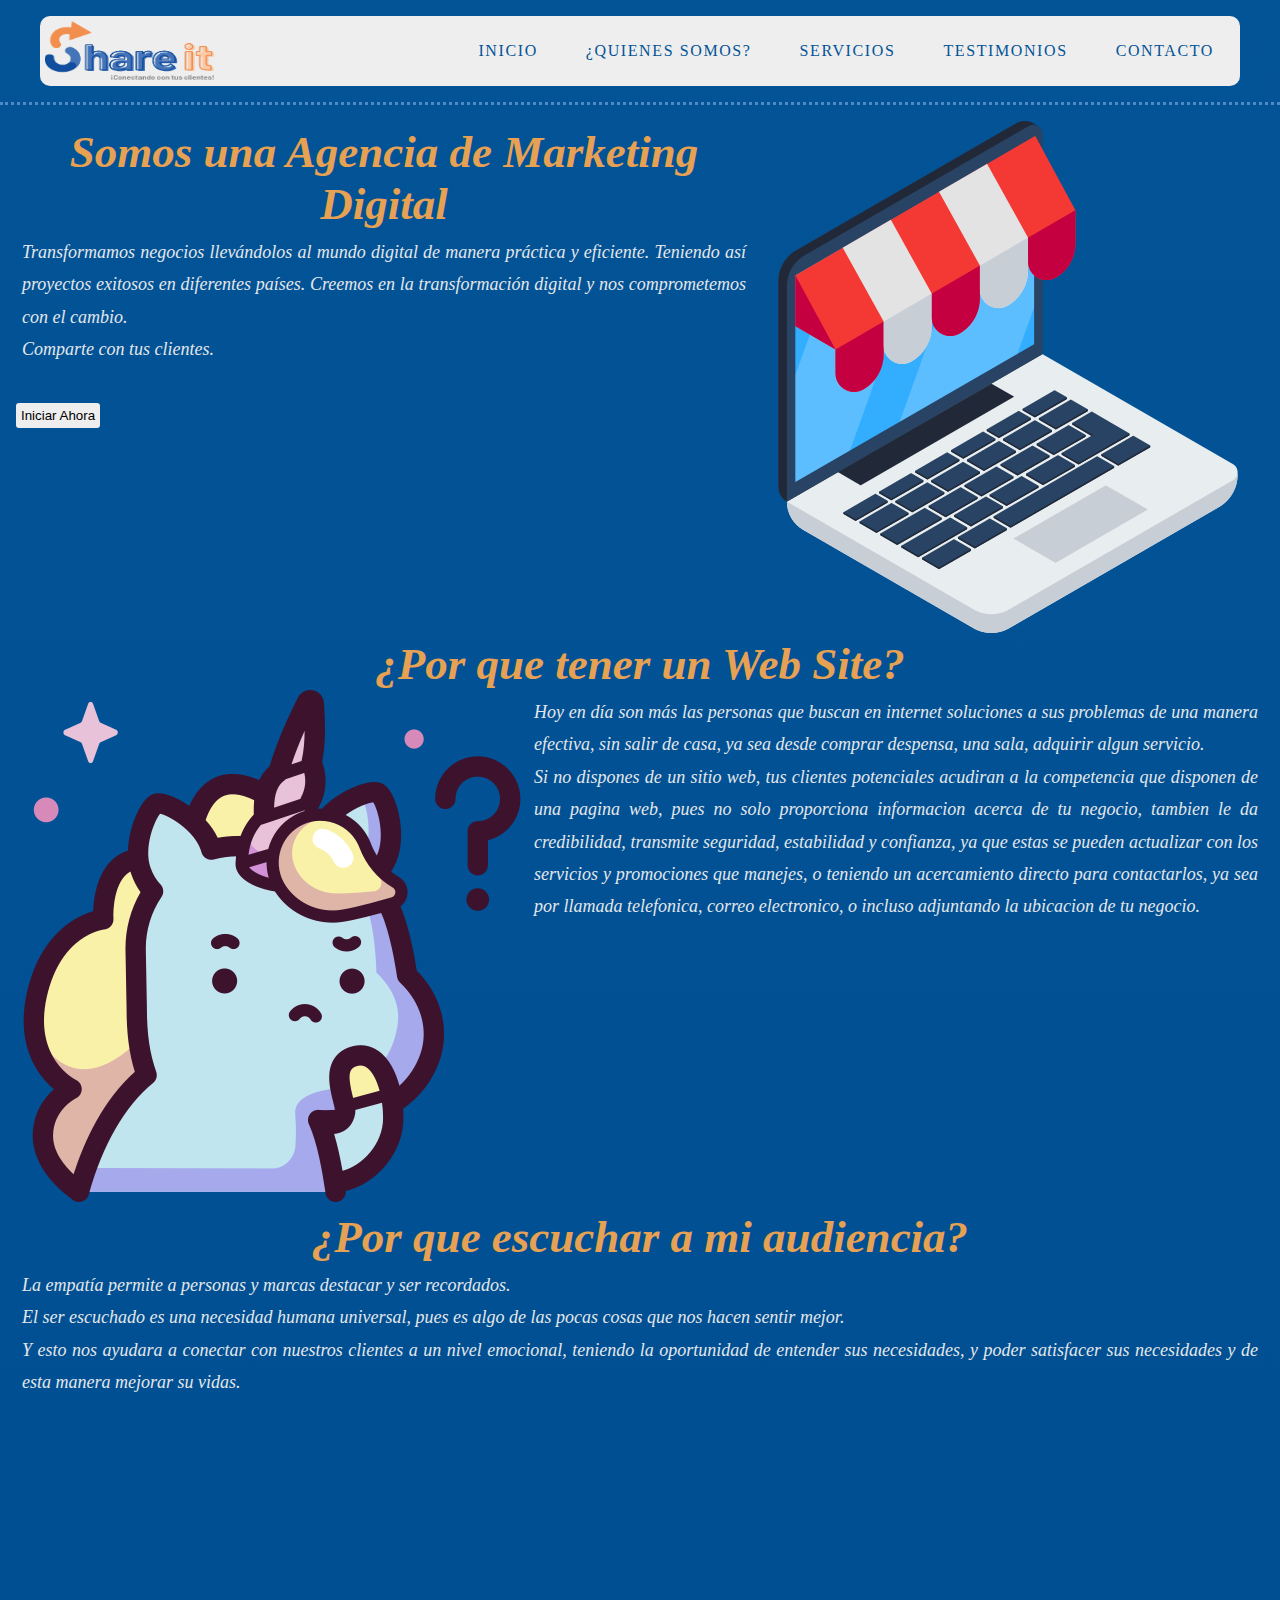
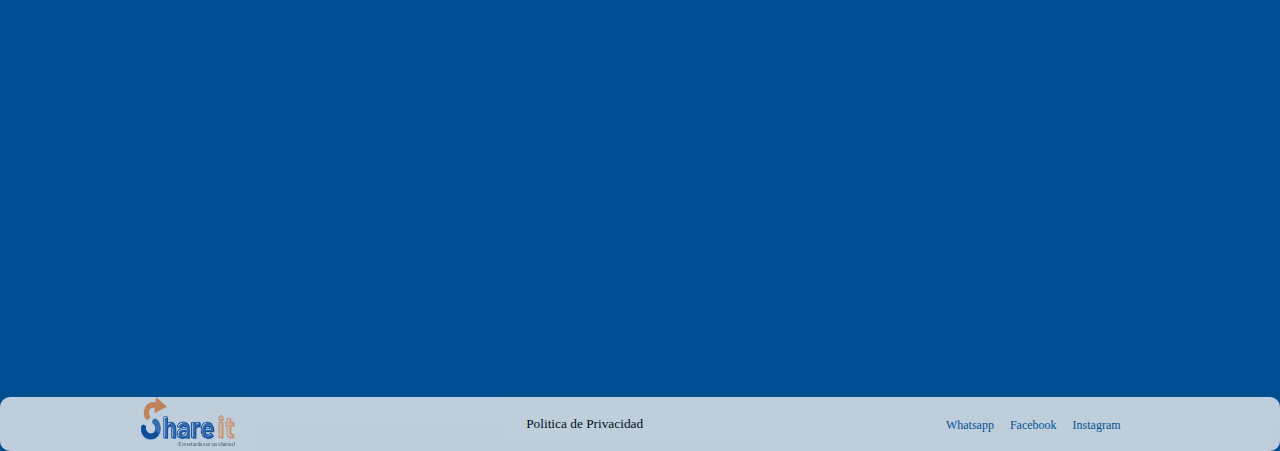
<file: index.html>
<!DOCTYPE html>
<html lang="en">
<head>
    <meta charset="UTF-8">
    <meta http-equiv="X-UA-Compatible" content="IE=edge">
    <meta name="viewport" content="width=device-width, initial-scale=1.0">
    <title>Share it - Inicio</title>
    <!-- FontAwesome - Iconos - Version 5 -->
    <link rel="stylesheet" href="https://use.fontawesome.com/releases/v5.15.4/css/all.css" integrity="sha384-DyZ88mC6Up2uqS4h/KRgHuoeGwBcD4Ng9SiP4dIRy0EXTlnuz47vAwmeGwVChigm" crossorigin="anonymous">
    <link rel="stylesheet" href="css/styles.css">

    <!-- Bootstrap -->
    <link href="https://cdn.jsdelivr.net/npm/bootstrap@5.1.3/dist/css/bootstrap.min.css" rel="stylesheet" integrity="sha384-1BmE4kWBq78iYhFldvKuhfTAU6auU8tT94WrHftjDbrCEXSU1oBoqyl2QvZ6jIW3" crossorigin="anonymous">
    <meta name="description" content="Empresa dedicada a ofrecer servicios de marketing, fotografia, Desarrollo web, SEO y redes sociales. Share it comparte con tus clientes">
    <meta name="keywords" content="Share it, marketing, fotografia, video, SEO, Desarrollo web, redes sociales, inicio">
</head>
<body>
    <!-- Encabezado padre para vista web--> 
    <div class="contenedor_encabezado">
     <!-- inicio header (logo + nav) -->
        <header class="encabezado"> 
            <div class="encabezado_logo">
                <img  src="imagenes/Share it.png" alt="Logotipo de Share it" width="180" height="70">
            </div>
            <nav class="encabezado_nav">
                <ul class="menu" id="">
                    <li class="menu_item"> 
                        <a class="nav_enlace" href="index.html"> Inicio </a>
                    </li>
                    <li class="menu_item">
                        <a class="nav_enlace" href="pages/quienessomos.html"> ¿Quienes somos?</a>
                    </li>
                    <li class="menu_item">
                        <a class="nav_enlace" href="pages/servicios.html"> Servicios</a>
                    </li>
                    <li class="menu_item">
                        <a class="nav_enlace" href="pages/testimonios.html"> Testimonios </a>
                    </li>
                    <li class="menu_item">
                        <a class="nav_enlace" href="pages/contacto.html"> Contacto </a>
                    </li>
                </ul>
            </nav>  
        </header>
    </div>
 <!-- para vista mobile -->
 <div class="vista_mobile">
    <nav class="navbar navbar-light bg-light fixed-top vista_mobile">
        <div class="container-fluid">
          <a class="navbar-brand" href="#"> 
            <img  src="imagenes/Share it.png" alt="Logotipo de Share it" width="180" height="70"></a>
          <button class="navbar-toggler" type="button" data-bs-toggle="offcanvas" data-bs-target="#offcanvasNavbar" aria-controls="offcanvasNavbar">
            <span class="navbar-toggler-icon"></span>
          </button>
          <div class="offcanvas offcanvas-end" tabindex="-1" id="offcanvasNavbar" aria-labelledby="offcanvasNavbarLabel">
            <div class="offcanvas-header">
              <h5 class="offcanvas-title" id="offcanvasNavbarLabel">Share It </h5>
              <button type="button" class="btn-close text-reset" data-bs-dismiss="offcanvas" aria-label="Close"></button>
            </div>
            <div class="offcanvas-body">
              <ul class="navbar-nav justify-content-end flex-grow-1 pe-3">
                <li class="nav-item">
                    <a class="estilo_nav" href="index.html">Inicio</a>
                </li>
                <li class="nav-item">
                    <a class="estilo_nav" aria-current="page" href="pages/quienessomos.html">¿Quienes somos?</a>
                </li>
                <li class="nav-item">
                    <a class="estilo_nav" aria-current="page" href="pages/servicios.html">Servicios</a>
                </li>
                <li class="nav-item">
                    <a class="estilo_nav" aria-current="page" href="pages/testimonios.html">Testimonios</a>
                </li>
                <li class="nav-item">
                    <a class=" active estilo_nav" aria-current="page" href="pages/contacto.html">Contacto</a>
                </li>
              </ul>
            </div>
          </div>
        </div>
    </nav>
 </div>
    <!-- cuerpo de la pagina -->
    <div class="medio">
        <main class="container">
            <section class="row alineado">
                <div class="col-12 col-md-6">
                    <h1 class=" titulo "> Somos una Agencia de Marketing Digital</h1>
                    <p class="parrafos">
                        Transformamos negocios llevándolos al mundo digital de manera práctica y eficiente. 
                        Teniendo así proyectos exitosos en diferentes países. 
                        Creemos en la transformación digital y nos comprometemos con el cambio.
                        <br>
                        Comparte con tus clientes.
                    </p>
                    <form action="pages/contacto.html">
                        <button type="submit" class="boton_iniciar" >Iniciar Ahora </button>
                    </form>
                </div>
                <div class="col-12 col-md-6 img_index">
                    <img src="imagenes/computadora-portatil.png" class="img-fluid" alt="tienda">
                </div>
                   
                   </section>
            <section class="row gy-5">
                <div class="col-12">
                    <h3 class="titulo ">¿Por que tener un Web Site?</h3>
                </div>
            </section>
            <section class="row alineado">
                <div class="col-12 col-md-6"> 
                    <img src="imagenes/unicornio.png" class="img-fluid" alt="unicornio">
                </div>
                <div class="col-12 col-md-6">
                    <p class="parrafos">
                        Hoy en día son más las personas que buscan en internet soluciones a sus problemas de una manera efectiva, sin salir de casa, ya sea desde comprar despensa, una sala, adquirir algun servicio.
                        <br>
                        Si no dispones de un sitio web, tus clientes potenciales acudiran a la competencia que disponen de una pagina web, pues no solo proporciona informacion acerca de tu negocio, tambien le da credibilidad,
                        transmite seguridad, estabilidad y confianza, ya que estas se pueden actualizar con los servicios y promociones que manejes, o teniendo un acercamiento directo para contactarlos, ya sea por llamada telefonica, correo electronico,
                        o incluso adjuntando la ubicacion de tu negocio.
                     </p>
                </div>
            </section>
               
    
            
            <section class="row">
                <div class="col-12">
                    <h3 class="titulo">¿Por que escuchar a mi audiencia?</h3>
                    <p class="parrafos">
                        La empatía permite a personas y marcas destacar y ser recordados.
                        <br>
                        El ser escuchado es una necesidad humana universal, pues es algo de las pocas cosas que nos hacen sentir mejor.
                        <br>
                        Y esto nos ayudara a conectar con nuestros clientes a un nivel emocional, teniendo la oportunidad de entender sus necesidades, y poder 
                        satisfacer sus necesidades y de esta manera mejorar su vidas. 
                    </p>
                </div>
            </section>   
            
            <section class="container">
                
                <div class="row">
                        <iframe width="500" height="500" src="https://www.youtube.com/embed/jfvX1SOMmKU" title="YouTube video player" frameborder="0" allow="accelerometer; autoplay; clipboard-write; encrypted-media; gyroscope; picture-in-picture" allowfullscreen></iframe>
                </div>
                
            </section>
        </main>
    </div>
    





    <!-- pie de pagina  -->
    <footer class="fin_pag">
        <div class="logo_pie">
            <img src="imagenes/Share it.png" alt="Logotipo de Share it"
            width="100" height="50">
        </div>
        <div class="politicas">
            <p>Politica de Privacidad </p>
        </div>
            <nav>
                <ul class="social_media">
                    <li >
                        <a class="nav_social" href="https://wa.link/m8dcuf"> Whatsapp </a>
                    </li>
                    <li>
                        <a class="nav_social" href="https://www.facebook.com/Share-It-112169998141158"> Facebook </a>
                    </li>
                    <li>
                        <a class="nav_social" href=""> Instagram </a>
                    </li>
                </ul>
            </nav>
    </footer>

    <!-- Bootstrap -->
    <!-- Option 1: Bootstrap Bundle with Popper -->
    <script src="https://cdn.jsdelivr.net/npm/bootstrap@5.1.3/dist/js/bootstrap.bundle.min.js" integrity="sha384-ka7Sk0Gln4gmtz2MlQnikT1wXgYsOg+OMhuP+IlRH9sENBO0LRn5q+8nbTov4+1p" crossorigin="anonymous"></script>

</body>
</html>
</file>
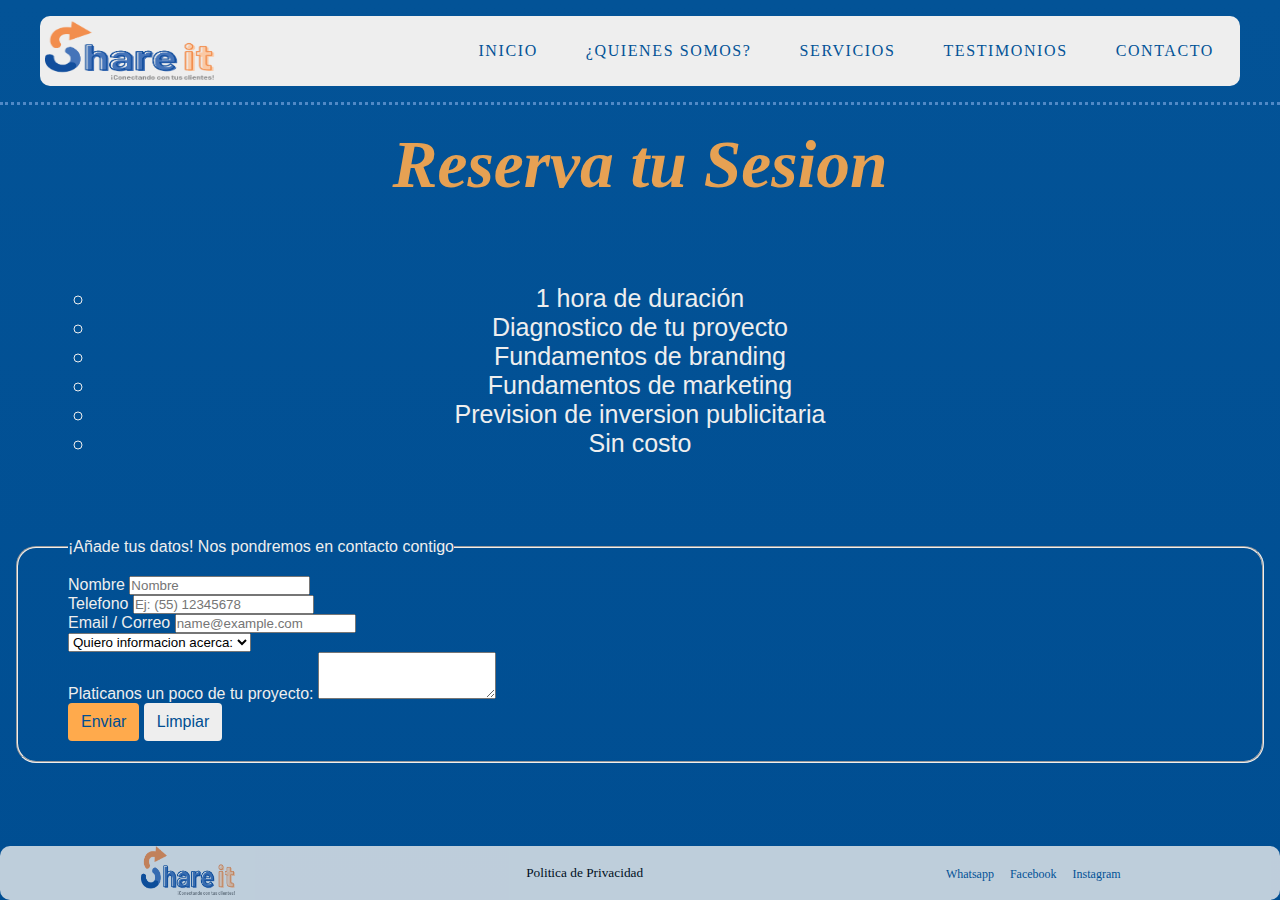
<file: pages/contacto.html>
<!DOCTYPE html>
<html lang="en">
<head>
    <meta charset="UTF-8">
    <meta http-equiv="X-UA-Compatible" content="IE=edge">
    <meta name="viewport" content="width=device-width, initial-scale=1.0">
    <title>Contacto</title>
    <link rel="stylesheet" href="../css/styles.css">

     <!-- Bootstrap -->
     <link href="https://cdn.jsdelivr.net/npm/bootstrap@5.1.3/dist/css/bootstrap.min.css" rel="stylesheet" integrity="sha384-1BmE4kWBq78iYhFldvKuhfTAU6auU8tT94WrHftjDbrCEXSU1oBoqyl2QvZ6jIW3" crossorigin="anonymous">
     <meta name="description" content="Empresa dedicada a ofrecer servicios de marketing, fotografia, Desarrollo web, SEO y redes sociales. Share it comparte con tus clientes">
     <meta name="keywords" content="Share it, marketing, fotografia, video, SEO, Desarrollo web, redes sociales, contacto">
</head>
<body>
    <!-- Encabezado padre -->
    <div class="contenedor_encabezado">
        <!-- inicio header (logo + nav) -->
        <header class="encabezado"> 
           <div class="encabezado_logo">
               <img  src="../imagenes/Share it.png" alt="Logotipo de Share it"
               width="180" height="70">
           </div>
           <nav class="encabezado_nav">
               <ul class="menu" id="sidebar">
                   <li class="menu_item"> 
                       <a class="nav_enlace" href="../index.html"> Inicio </a>
                   </li>
                   <li class="menu_item">
                       <a class="nav_enlace" href="../pages/quienessomos.html"> ¿Quienes somos?</a>
                   </li>
                   <li class="menu_item">
                       <a class="nav_enlace" href="../pages/servicios.html"> Servicios</a>
                   </li>
                   <li class="menu_item">
                       <a class="nav_enlace" href="../pages/testimonios.html"> Testimonios </a>
                   </li>
                   <li class="menu_item">
                       <a class="nav_enlace" href="../pages/contacto.html"> Contacto </a>
                   </li>
               </ul>
           </nav>  
       </header>
       </div>

       <!-- para vista mobile -->
 <div class="vista_mobile">
    <nav class="navbar navbar-light bg-light fixed-top vista_mobile">
        <div class="container-fluid">
          <a class="navbar-brand" href="#"> 
            <img  src="../imagenes/Share it.png" alt="Logotipo de Share it" width="180" height="70"></a>
          <button class="navbar-toggler" type="button" data-bs-toggle="offcanvas" data-bs-target="#offcanvasNavbar" aria-controls="offcanvasNavbar">
            <span class="navbar-toggler-icon"></span>
          </button>
          <div class="offcanvas offcanvas-end" tabindex="-1" id="offcanvasNavbar" aria-labelledby="offcanvasNavbarLabel">
            <div class="offcanvas-header">
              <h5 class="offcanvas-title" id="offcanvasNavbarLabel">Share It </h5>
              <button type="button" class="btn-close text-reset" data-bs-dismiss="offcanvas" aria-label="Close"></button>
            </div>
            <div class="offcanvas-body">
              <ul class="navbar-nav justify-content-end flex-grow-1 pe-3">
                <li class="nav-item">
                    <a class="estilo_nav" href="../index.html">Inicio</a>
                </li>
                <li class="nav-item">
                    <a class="estilo_nav" aria-current="page" href="../pages/quienessomos.html">¿Quienes somos?</a>
                </li>
                <li class="nav-item">
                    <a class="estilo_nav" aria-current="page" href="../pages/servicios.html">Servicios</a>
                </li>
                <li class="nav-item">
                    <a class="estilo_nav" aria-current="page" href="../pages/testimonios.html">Testimonios</a>
                </li>
                <li class="nav-item">
                    <a class=" active estilo_nav" aria-current="page" href="../pages/contacto.html">Contacto</a>
                </li>
              </ul>
            </div>
          </div>
        </div>
    </nav>
 </div>

  
<div class="medio">
    <section class="container">
      <div class="row">
        <div class="col-12 col-md-6">
          <div class="titulo">
            <h2> Reserva tu Sesion</h2>
          </div>
          <div >
            <ul class="lista">
              <li class="benef"> 1 hora de duración</li>
              <li class="benef"> Diagnostico de tu proyecto</li>
              <li class="benef"> Fundamentos de branding</li>
              <li class="benef"> Fundamentos de marketing</li>
              <li class="benef"> Prevision de inversion publicitaria</li>
              <li class="benef"> Sin costo</li>
            </ul>    
          </div>
        </div>

        <div class="col-12 col-md-6">
              <!-- formulario  -->
        <form action="" method="" enctype="" > 
          <fieldset class="caja_contenido">
              <legend> ¡Añade tus datos! Nos pondremos en contacto contigo </legend>

              <div class="mb-3">
                  <label for="formGroupExampleInput" class="form-label">Nombre</label>
                  <input type="text" class="form-control" id="formGroupExampleInput" placeholder="Nombre">
                </div>

                <div class="row g-2">
                  <div class="col-sm-5">
                    <label for="formGroupExampleInput" class="form-label">Telefono</label>
                    <input type="tel" class="form-control" placeholder="Ej: (55) 12345678" aria-label="Telefono">
                  </div>
                    
                    <div class="mb-3">
                      <label for="exampleFormControlInput1" class="form-label">Email / Correo</label>
                      <input type="email" class="form-control" id="exampleFormControlInput1" placeholder="name@example.com">
                    </div>

                    <select class="form-select" aria-label="Default select example">
                      <option selected>Quiero informacion acerca:</option>
                      <option value="1"> Cotizacion Fotografia </option>
                      <option value="2"> Cotizacion Video</option>
                      <option value="3"> Cotizacion Edicion</option>
                      <option value="4"> Cotizacion Pagina Web</option>
                    </select>

                    <div class="mb-3">
                      <label for="exampleFormControlTextarea1" class="form-label">Platicanos un poco de tu proyecto:</label>
                      <textarea class="form-control" id="exampleFormControlTextarea1" rows="3"></textarea>
                    </div>

                    <div class="d-grid gap-2 d-md-block">
                      <button class="boton_enviar" type="button">Enviar</button>
                      <button class="boton" type="reset">Limpiar</button>
                    </div>
                  
       </fieldset>
      </form>
        </div>
      </div>
    </section>      
</div>



     <!-- pie de pagina  -->
     <footer class="fin_pag">
        <div class="logo_pie">
            <img src="../imagenes/Share it.png" alt="Logotipo de Share it"
            width="100" height="50">
        </div>
        <div class="politicas">
            <p>Politica de Privacidad </p>
        </div>
            <nav>
                <ul class="social_media">
                    <li >
                        <a class="nav_social" href=""> Whatsapp </a>
                    </li>
                    <li>
                        <a class="nav_social" href=""> Facebook </a>
                    </li>
                    <li>
                        <a class="nav_social" href=""> Instagram </a>
                    </li>
                </ul>
            </nav>
    </footer>

<!-- Bootstrap -->
    <!-- Option 1: Bootstrap Bundle with Popper -->
    <script src="https://cdn.jsdelivr.net/npm/bootstrap@5.1.3/dist/js/bootstrap.bundle.min.js" integrity="sha384-ka7Sk0Gln4gmtz2MlQnikT1wXgYsOg+OMhuP+IlRH9sENBO0LRn5q+8nbTov4+1p" crossorigin="anonymous"></script>

</body>
</html>
</file>
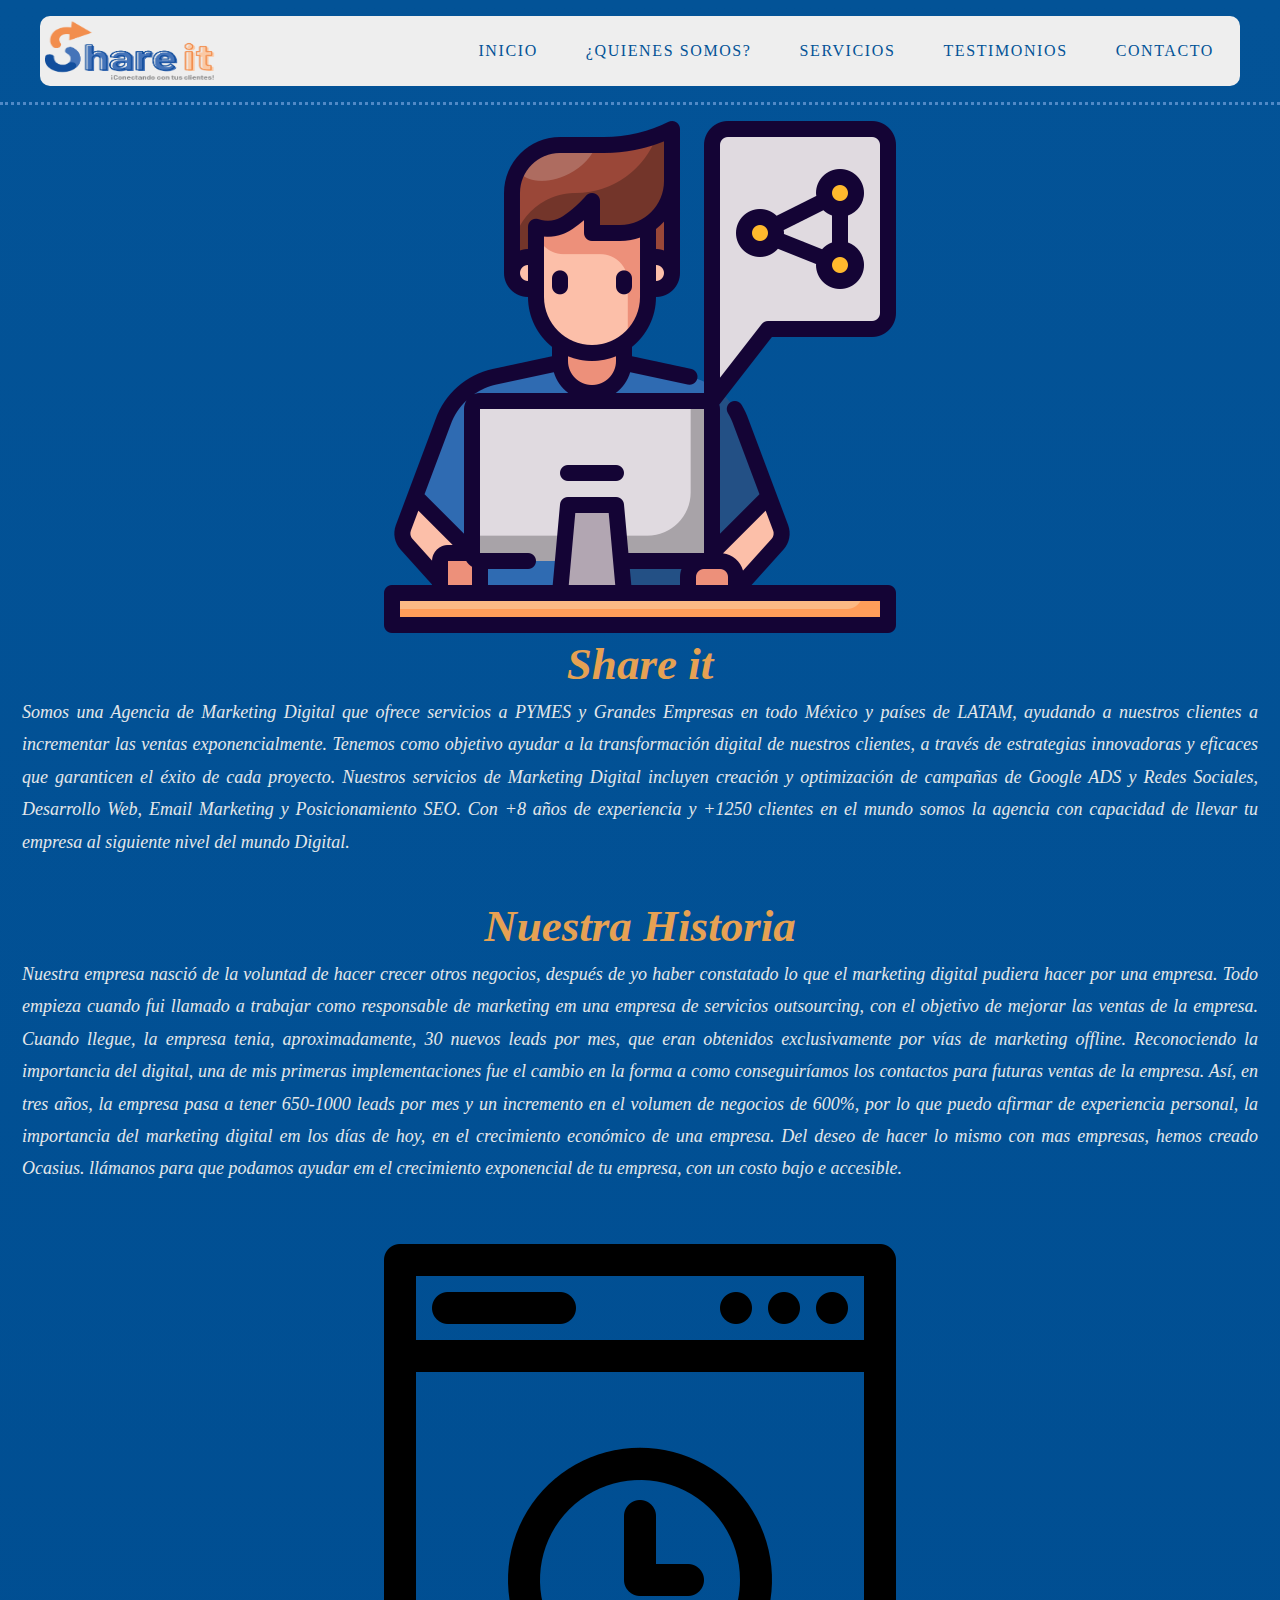
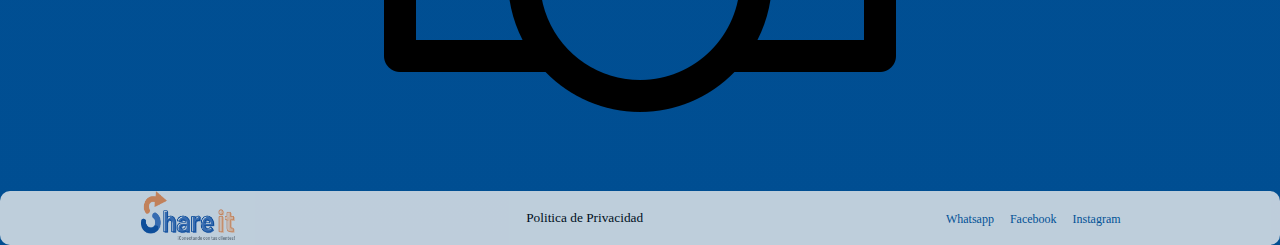
<file: pages/quienessomos.html>
<!DOCTYPE html>
<html lang="en">
<head>
    <meta charset="UTF-8">
    <meta http-equiv="X-UA-Compatible" content="IE=edge">
    <meta name="viewport" content="width=device-width, initial-scale=1.0">
    <title>¿Quienes somos?</title>
    <link rel="stylesheet" href="../css/styles.css">
      <!-- Bootstrap -->
      <link href="https://cdn.jsdelivr.net/npm/bootstrap@5.1.3/dist/css/bootstrap.min.css" rel="stylesheet" integrity="sha384-1BmE4kWBq78iYhFldvKuhfTAU6auU8tT94WrHftjDbrCEXSU1oBoqyl2QvZ6jIW3" crossorigin="anonymous">
      <meta name="description" content="Empresa dedicada a ofrecer servicios de marketing, fotografia, Desarrollo web, SEO y redes sociales. Share it comparte con tus clientes">
      <meta name="keywords" content="Share it, marketing, fotografia, video, SEO, Desarrollo web, redes sociales, quienes somos">
</head>
<body>
    <!-- Encabezado padre -->
    <div class="contenedor_encabezado">
        <!-- inicio header (logo + nav) -->
        <header class="encabezado"> 
           <div class="encabezado_logo">
               <img  src="../imagenes/Share it.png" alt="Logotipo de Share it"
               width="180" height="70">
           </div>
           <nav class="encabezado_nav">
               <ul class="menu" id="sidebar">
                   <li class="menu_item"> 
                       <a class="nav_enlace" href="../index.html"> Inicio </a>
                   </li>
                   <li class="menu_item">
                       <a class="nav_enlace" href="../pages/quienessomos.html"> ¿Quienes somos?</a>
                   </li>
                   <li class="menu_item">
                       <a class="nav_enlace" href="../pages/servicios.html"> Servicios</a>
                   </li>
                   <li class="menu_item">
                       <a class="nav_enlace" href="../pages/testimonios.html"> Testimonios </a>
                   </li>
                   <li class="menu_item">
                       <a class="nav_enlace" href="../pages/contacto.html"> Contacto </a>
                   </li>
               </ul>
           </nav>  
       </header>
       </div>


 <!-- para vista mobile -->
 <div class="vista_mobile">
    <nav class="navbar navbar-light bg-light fixed-top vista_mobile">
        <div class="container-fluid">
          <a class="navbar-brand" href="#"> 
            <img  src="../imagenes/Share it.png" alt="Logotipo de Share it" width="180" height="70"></a>
          <button class="navbar-toggler" type="button" data-bs-toggle="offcanvas" data-bs-target="#offcanvasNavbar" aria-controls="offcanvasNavbar">
            <span class="navbar-toggler-icon"></span>
          </button>
          <div class="offcanvas offcanvas-end" tabindex="-1" id="offcanvasNavbar" aria-labelledby="offcanvasNavbarLabel">
            <div class="offcanvas-header">
              <h5 class="offcanvas-title" id="offcanvasNavbarLabel">Share It </h5>
              <button type="button" class="btn-close text-reset" data-bs-dismiss="offcanvas" aria-label="Close"></button>
            </div>
            <div class="offcanvas-body">
              <ul class="navbar-nav justify-content-end flex-grow-1 pe-3">
                <li class="nav-item">
                    <a class="estilo_nav" href="../index.html">Inicio</a>
                </li>
                <li class="nav-item">
                    <a class="estilo_nav" aria-current="page" href="../pages/quienessomos.html">¿Quienes somos?</a>
                </li>
                <li class="nav-item">
                    <a class="estilo_nav" aria-current="page" href="../pages/servicios.html">Servicios</a>
                </li>
                <li class="nav-item">
                    <a class="estilo_nav" aria-current="page" href="../pages/testimonios.html">Testimonios</a>
                </li>
                <li class="nav-item">
                    <a class=" active estilo_nav" aria-current="page" href="../pages/contacto.html">Contacto</a>
                </li>
              </ul>
            </div>
          </div>
        </div>
    </nav>
 </div>


    <main class="medio">
        <!--  inicio de contendor -->
        <div class="container"></div> 
        <!-- inicia la fila 1 -->
        <div class="row">
            <div class="col-12 col-md-6">
                <div class="alineado">
                    <img src="../imagenes/compartir-archivo.png" alt="share" class="img-fluid">
                </div>
            </div>
            <div class="col-12 col-md-6">
                <div> <h1 class="titulo">Share it</h1> </div>
                <div class="alineado">
                    
                    <p class="parrafos">
                        Somos una Agencia de Marketing Digital que ofrece servicios a PYMES y Grandes Empresas en todo México y países de LATAM, ayudando a nuestros clientes a incrementar las ventas exponencialmente.
    
                        Tenemos como objetivo ayudar a la transformación digital de nuestros clientes, a través de estrategias innovadoras y eficaces que garanticen el éxito de cada proyecto.
                
                        Nuestros servicios de Marketing Digital incluyen creación y optimización de campañas de Google ADS y Redes Sociales, Desarrollo Web, Email Marketing y Posicionamiento SEO.
                
                        Con +8 años de experiencia y +1250 clientes en el mundo somos la agencia con capacidad de llevar tu empresa al siguiente nivel del mundo Digital.
                    </p>
                
                </div>
            </div>
        </div> 
        <!-- final de la fila 1 -->
        <!-- inicio de la fila 2 -->
        <div class="row">
            <div class="col-12 col-md-6">
                <h1 class="titulo">Nuestra Historia</h1>
                <div class="alineado">
                <p class="parrafos">Nuestra empresa nasció de la voluntad de hacer crecer otros negocios, después de yo haber constatado lo que el marketing digital pudiera hacer por una empresa. Todo empieza cuando fui llamado a trabajar como responsable de marketing em una empresa de servicios outsourcing, con el objetivo de mejorar las ventas de la empresa.
        
                    Cuando llegue, la empresa tenia, aproximadamente, 30 nuevos leads por mes, que eran obtenidos exclusivamente por vías de marketing offline. Reconociendo la importancia del digital, una de mis primeras implementaciones fue el cambio en la forma a como conseguiríamos los contactos para futuras ventas de la empresa.
                    
                    Así, en tres años, la empresa pasa a tener 650-1000 leads por mes y un incremento en el volumen de negocios de 600%, por lo que puedo afirmar de experiencia personal, la importancia del marketing digital em los días de hoy, en el crecimiento económico de una empresa. Del deseo de hacer lo mismo con mas empresas, hemos creado Ocasius. llámanos para que podamos ayudar em el crecimiento exponencial de tu empresa, con un costo bajo e accesible.
                </p>  
                </div>  
            </div>
            <div class="col-12 col-md-6">
                <div class="alineado">
                    <img src="../imagenes/reloj.png" alt="reloj" class="img-fluid">
                </div>
            </div>
        </div>
        <!-- final de la fila 1 -->
        </div>
        <!-- final del contenedor -->
    </main>

    
  
<div class="footer">
     <!-- pie de pagina  -->
     <footer class="fin_pag">
        <div class="logo_pie">
            <img src="../imagenes/Share it.png" alt="Logotipo de Share it"
            width="100" height="50" >
        </div>
        <div class="politicas">
            <p>Politica de Privacidad </p>
        </div>
            <nav>
                <ul class="social_media">
                    <li >
                        <a class="nav_social" href=""> Whatsapp </a>
                    </li>
                    <li>
                        <a class="nav_social" href=""> Facebook </a>
                    </li>
                    <li>
                        <a class="nav_social" href=""> Instagram </a>
                    </li>
                </ul>
            </nav>
    </footer>
</div>
    

<!-- Bootstrap -->
    <!-- Option 1: Bootstrap Bundle with Popper -->
    <script src="https://cdn.jsdelivr.net/npm/bootstrap@5.1.3/dist/js/bootstrap.bundle.min.js" integrity="sha384-ka7Sk0Gln4gmtz2MlQnikT1wXgYsOg+OMhuP+IlRH9sENBO0LRn5q+8nbTov4+1p" crossorigin="anonymous"></script>

</body>
</html>
</file>
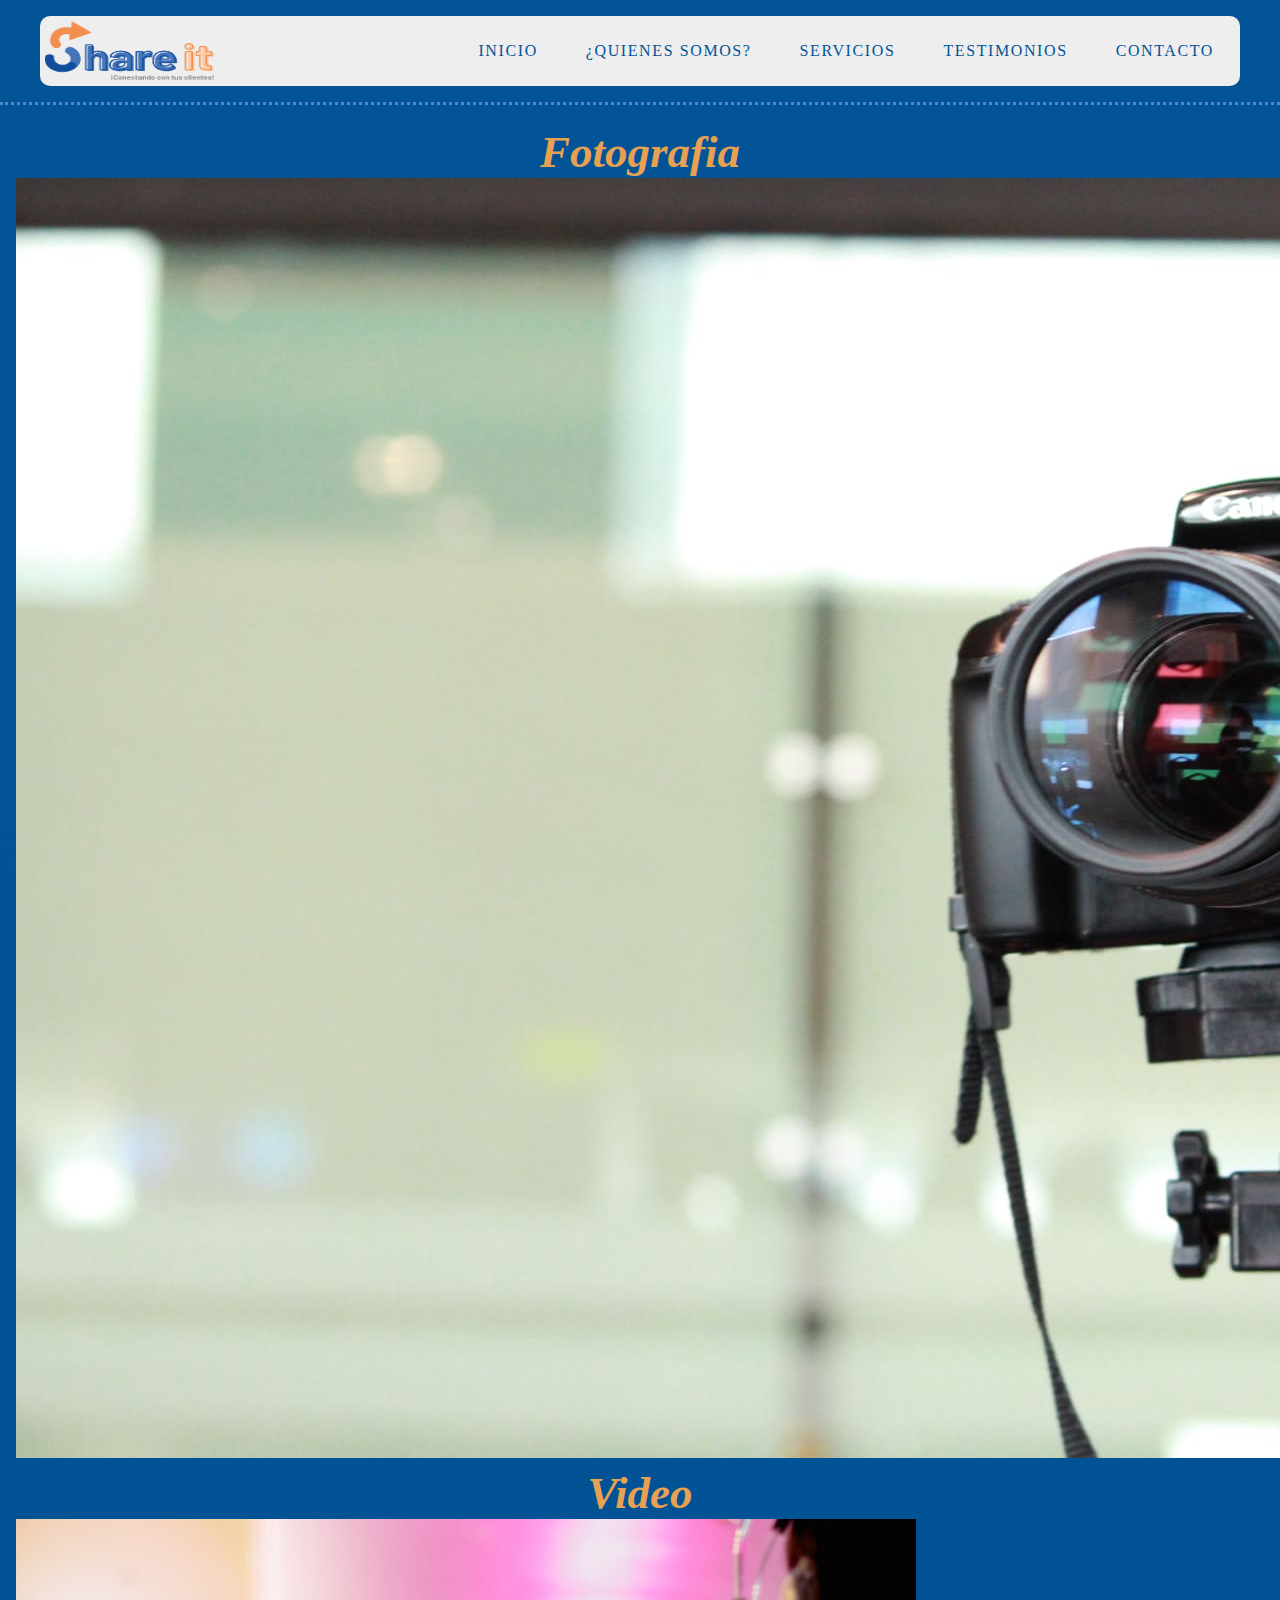
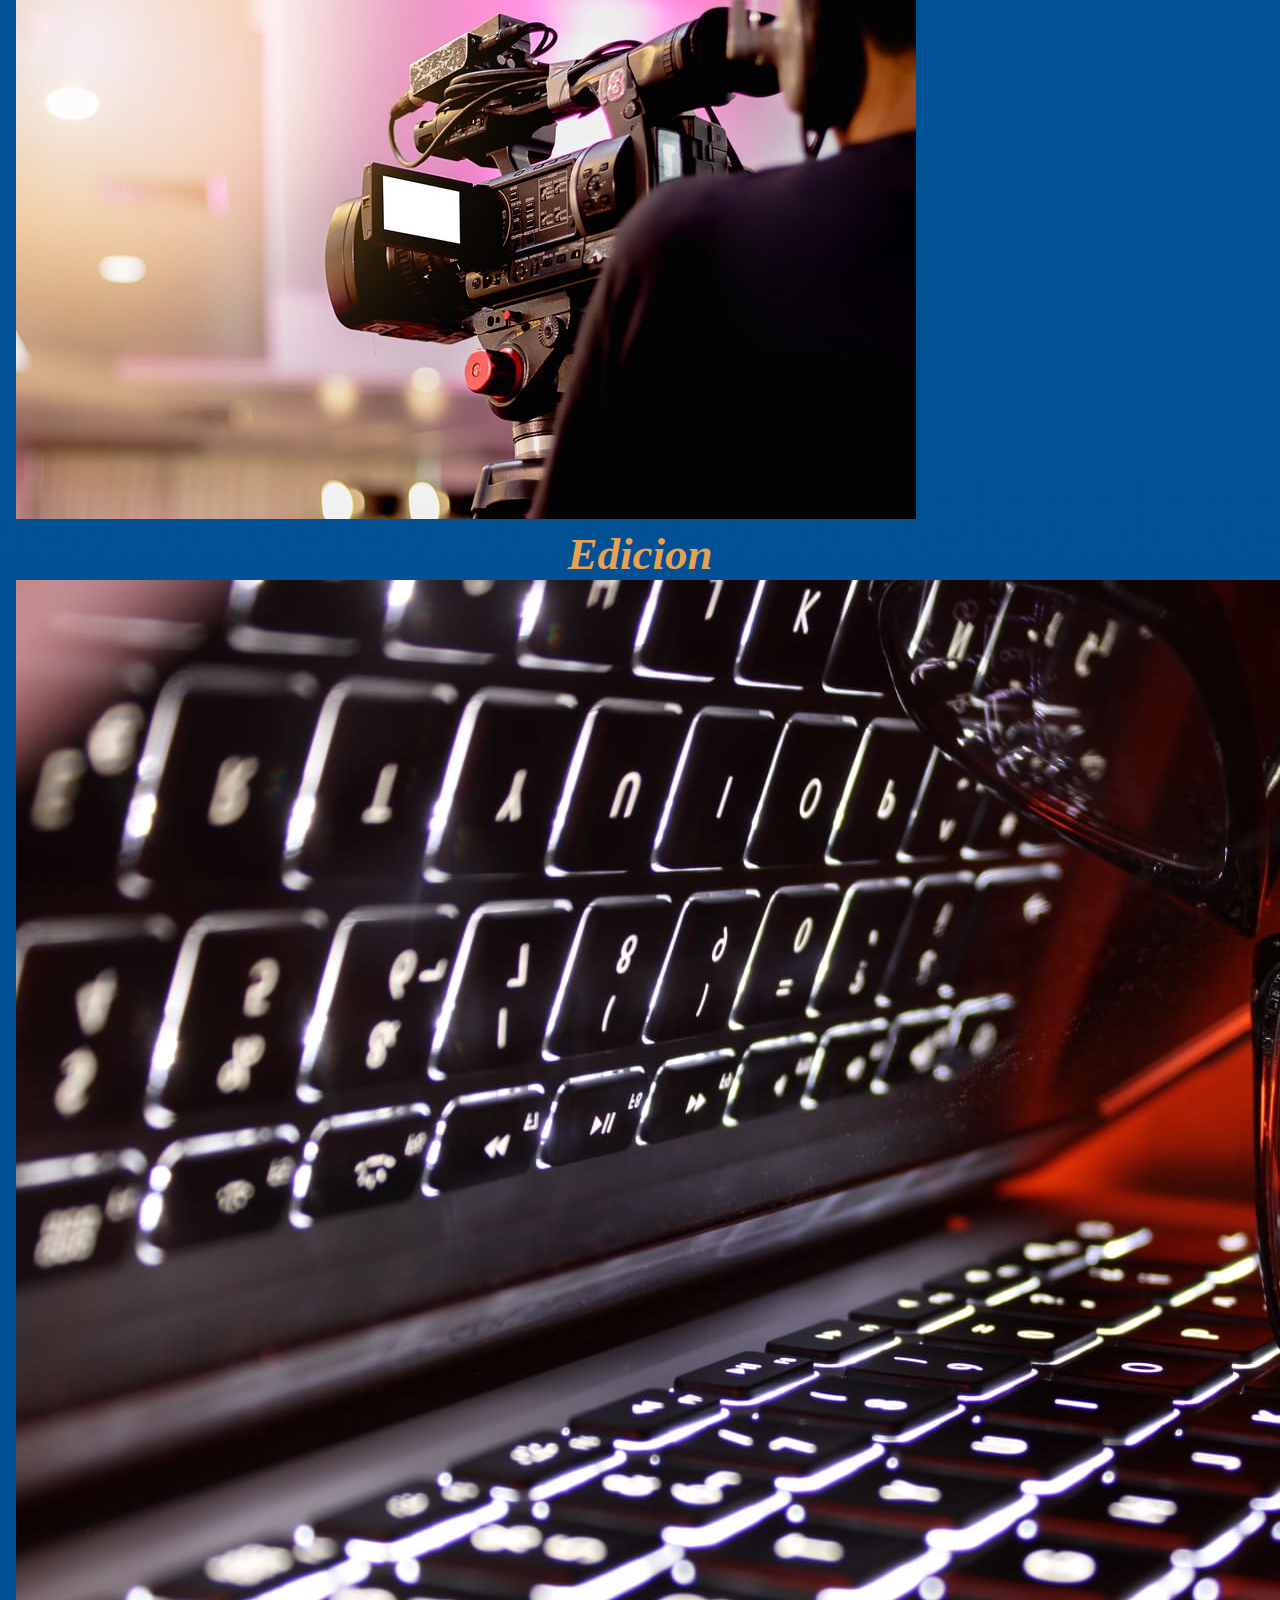
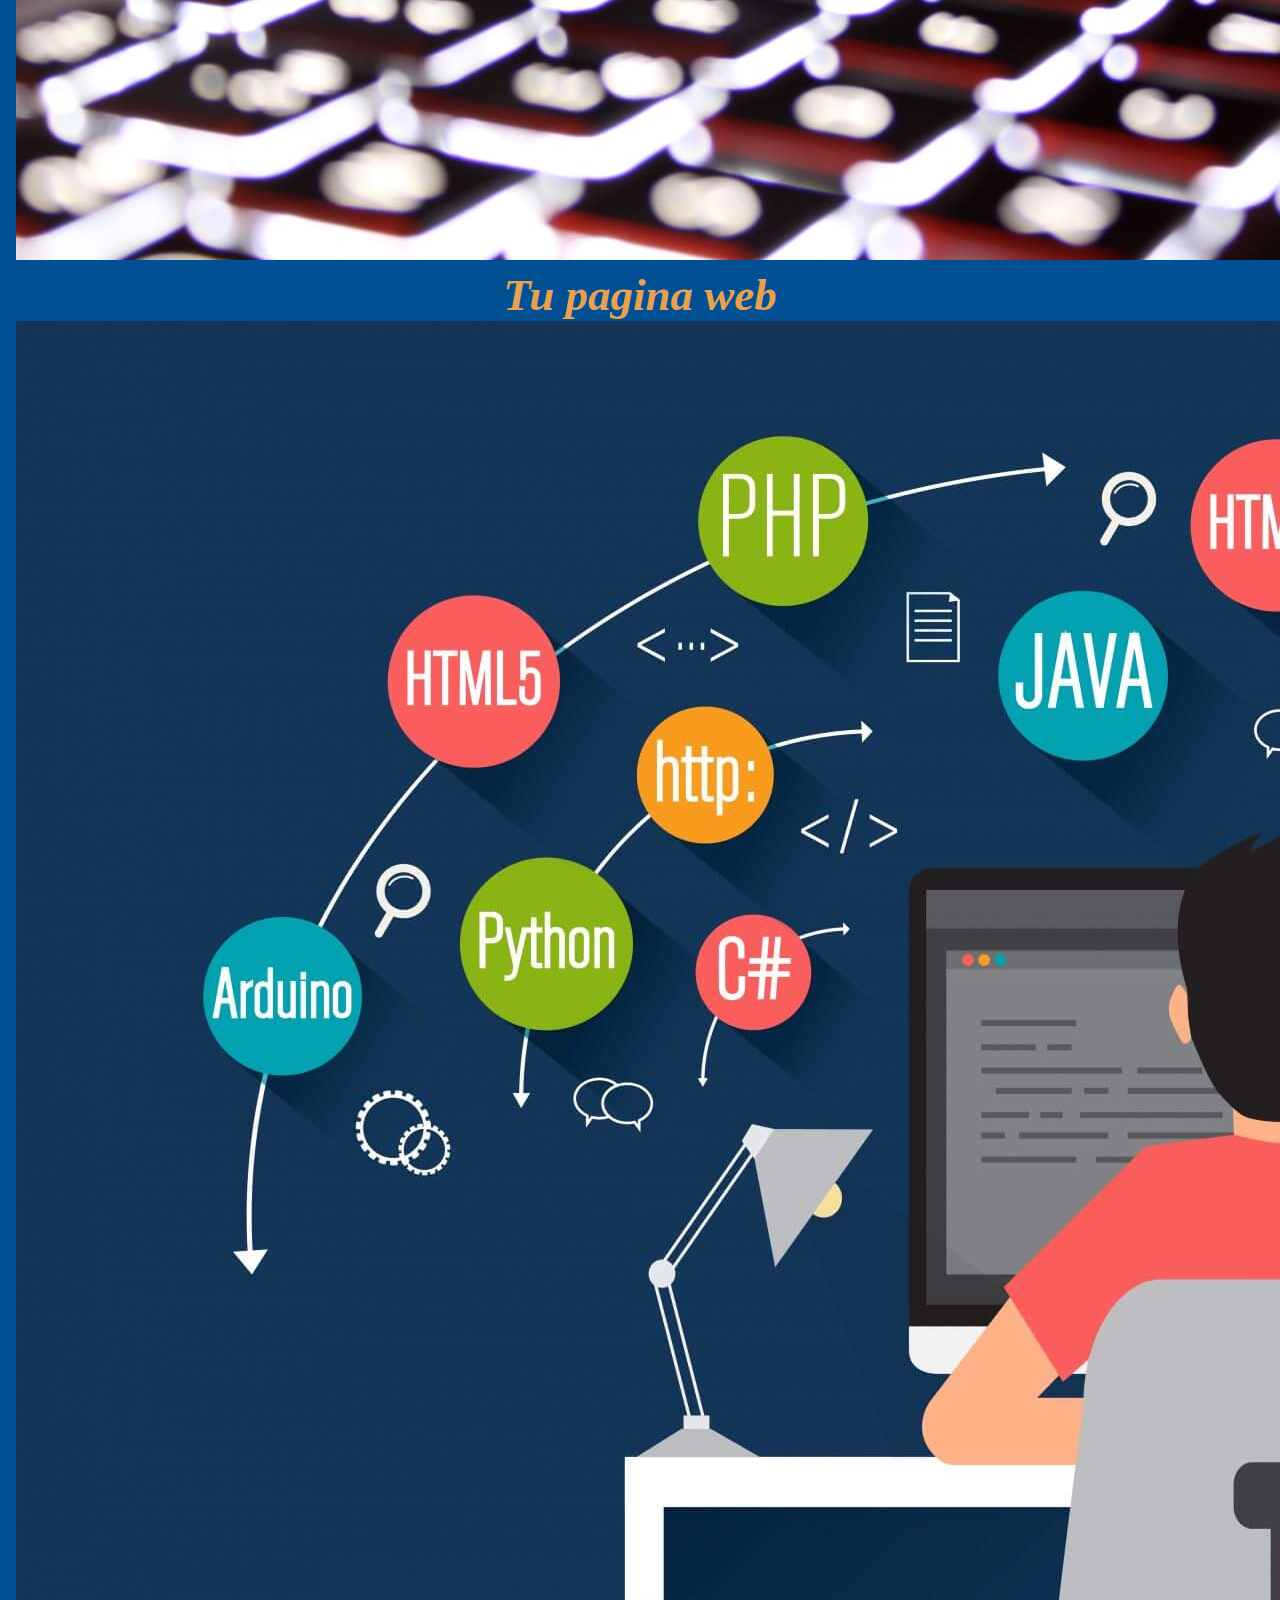
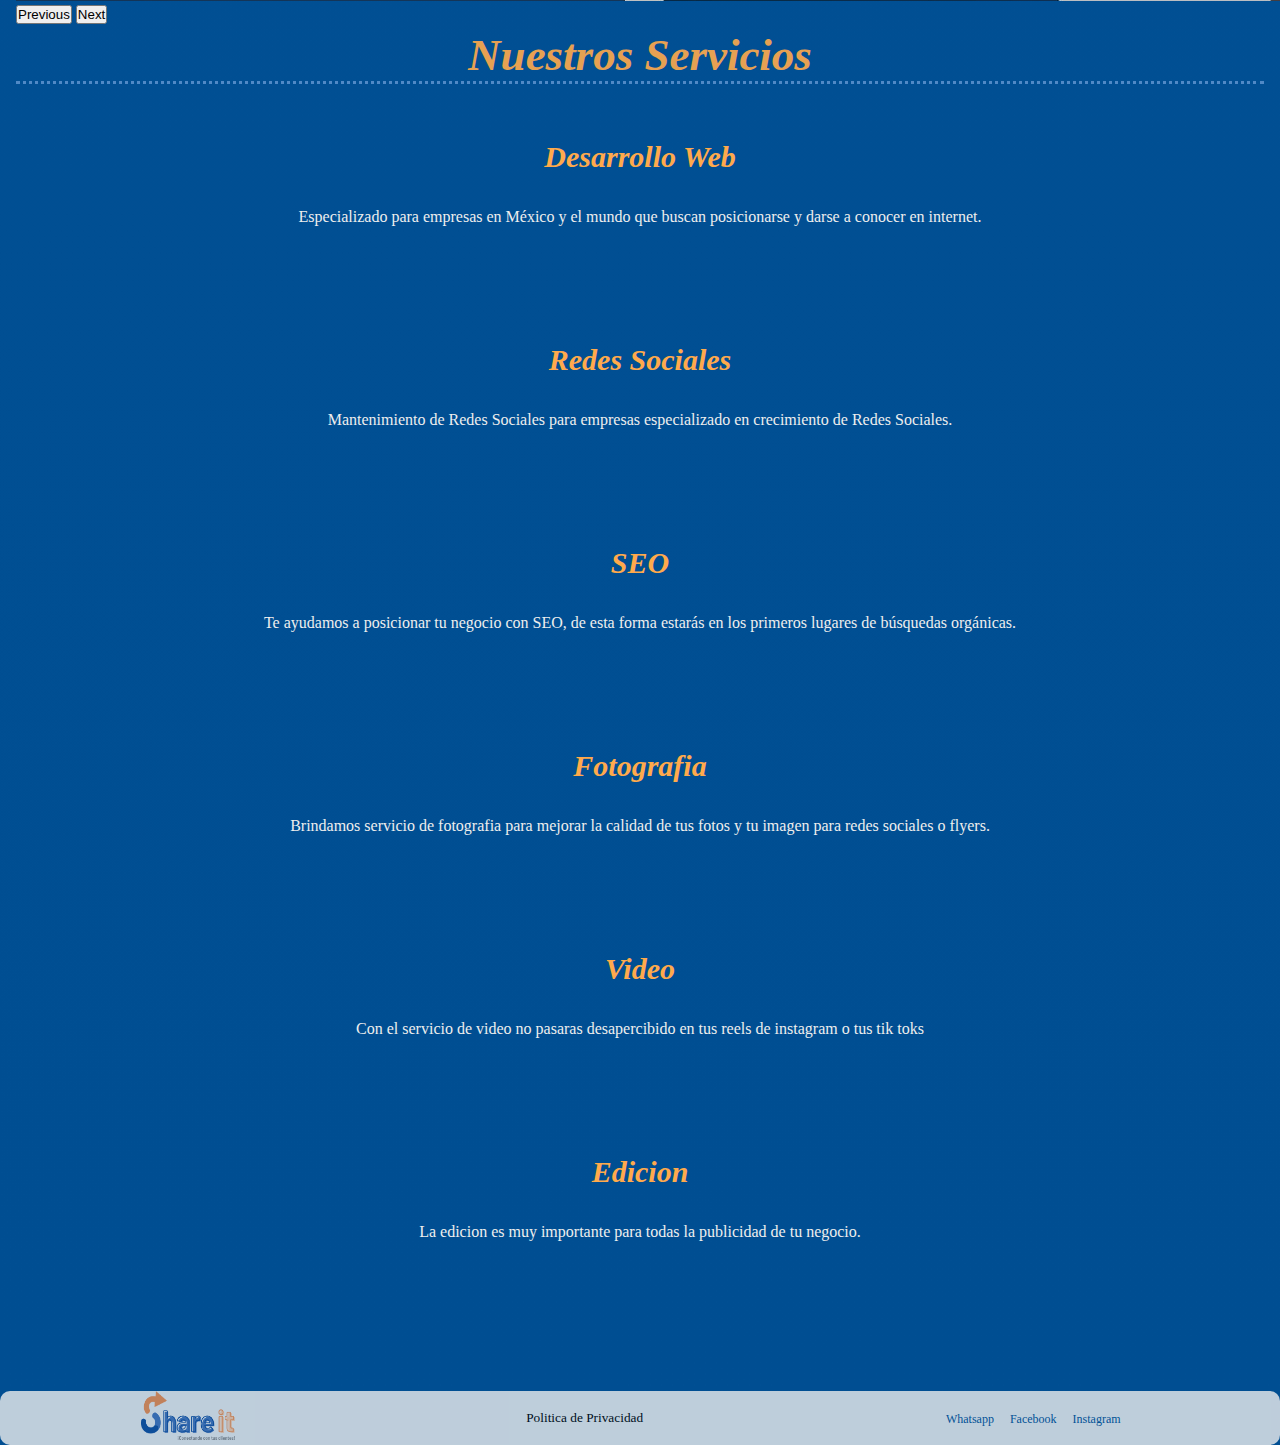
<file: pages/servicios.html>
<!DOCTYPE html>
<html lang="en">
<head>
    <meta charset="UTF-8">
    <meta http-equiv="X-UA-Compatible" content="IE=edge">
    <meta name="viewport" content="width=device-width, initial-scale=1.0">
    <title>Servicios</title>
    <link rel="stylesheet" href="../css/styles.css">
      <!-- Bootstrap -->
      <link href="https://cdn.jsdelivr.net/npm/bootstrap@5.1.3/dist/css/bootstrap.min.css" rel="stylesheet" integrity="sha384-1BmE4kWBq78iYhFldvKuhfTAU6auU8tT94WrHftjDbrCEXSU1oBoqyl2QvZ6jIW3" crossorigin="anonymous">
      <meta name="description" content="Empresa dedicada a ofrecer servicios de marketing, fotografia, Desarrollo web, SEO y redes sociales. Share it comparte con tus clientes">
      <meta name="keywords" content="Share it, marketing, fotografia, video, SEO, Desarrollo web, redes sociales, servicios">
</head>
<body>
    <!-- Encabezado padre -->
    <div class="contenedor_encabezado">
        <!-- inicio header (logo + nav) -->
        <header class="encabezado"> 
           <div class="encabezado_logo">
               <img  src="../imagenes/Share it.png" alt="Logotipo de Share it"
               width="180" height="70">
           </div>
           <nav class="encabezado_nav">
               <ul class="menu" id="sidebar">
                   <li class="menu_item"> 
                       <a class="nav_enlace" href="../index.html"> Inicio </a>
                   </li>
                   <li class="menu_item">
                       <a class="nav_enlace" href="../pages/quienessomos.html"> ¿Quienes somos?</a>
                   </li>
                   <li class="menu_item">
                       <a class="nav_enlace" href="../pages/servicios.html"> Servicios</a>
                   </li>
                   <li class="menu_item">
                       <a class="nav_enlace" href="../pages/testimonios.html"> Testimonios </a>
                   </li>
                   <li class="menu_item">
                       <a class="nav_enlace" href="../pages/contacto.html"> Contacto </a>
                   </li>
               </ul>
           </nav>  
       </header>
       </div>


 <!-- para vista mobile -->
 <div class="vista_mobile">
    <nav class="navbar navbar-light bg-light fixed-top vista_mobile">
        <div class="container-fluid">
          <a class="navbar-brand" href="#"> 
            <img  src="../imagenes/Share it.png" alt="Logotipo de Share it" width="180" height="70"></a>
          <button class="navbar-toggler" type="button" data-bs-toggle="offcanvas" data-bs-target="#offcanvasNavbar" aria-controls="offcanvasNavbar">
            <span class="navbar-toggler-icon"></span>
          </button>
          <div class="offcanvas offcanvas-end" tabindex="-1" id="offcanvasNavbar" aria-labelledby="offcanvasNavbarLabel">
            <div class="offcanvas-header">
              <h5 class="offcanvas-title" id="offcanvasNavbarLabel">Share It </h5>
              <button type="button" class="btn-close text-reset" data-bs-dismiss="offcanvas" aria-label="Close"></button>
            </div>
            <div class="offcanvas-body">
              <ul class="navbar-nav justify-content-end flex-grow-1 pe-3">
                <li class="nav-item">
                    <a class="estilo_nav" href="../index.html">Inicio</a>
                </li>
                <li class="nav-item">
                    <a class="estilo_nav" aria-current="page" href="../pages/quienessomos.html">¿Quienes somos?</a>
                </li>
                <li class="nav-item">
                    <a class="estilo_nav" aria-current="page" href="../pages/servicios.html">Servicios</a>
                </li>
                <li class="nav-item">
                    <a class="estilo_nav" aria-current="page" href="../pages/testimonios.html">Testimonios</a>
                </li>
                <li class="nav-item">
                    <a class=" active estilo_nav" aria-current="page" href="../pages/contacto.html">Contacto</a>
                </li>
              </ul>
            </div>
          </div>
        </div>
    </nav>
 </div>

 <main class="medio">
<div class="container">
  <div id="carouselExampleControls" class="carousel slide" data-bs-ride="carousel">
    <div class="carousel-inner">
      <div class="carousel-item active ">
          <h5 class="titulo">Fotografia</h5>
        <img src="../imagenes/fotografia.JPG" class="d-block w-100" alt="Fotografia">
      </div>
      <div class="carousel-item ">
        <h5 class="titulo">Video</h5>
        <img src="../imagenes/grabacion.jpg" class="d-block w-100" alt="Video">
      </div>
      <div class="carousel-item ">
        <h5 class="titulo">Edicion</h5>
        <img src="../imagenes/edicion.JPG" class="d-block w-100" alt="Edicion">
      </div>
      <div class="carousel-item ">
        <h5 class="titulo">Tu pagina web</h5>
        <img src="../imagenes/programacion.jpeg" class="d-block w-100" alt="Web">
      </div>
    </div>
    <button class="carousel-control-prev" type="button" data-bs-target="#carouselExampleControls" data-bs-slide="prev">
      <span class="carousel-control-prev-icon" aria-hidden="true"></span>
      <span class="visually-hidden">Previous</span>
    </button>
    <button class="carousel-control-next" type="button" data-bs-target="#carouselExampleControls" data-bs-slide="next">
      <span class="carousel-control-next-icon" aria-hidden="true"></span>
      <span class="visually-hidden">Next</span>
    </button>
  </div>

  <div>
    <h1 class="titulo">Nuestros Servicios</h1>
  </div>

  <div class="medio">
    <div class="container">
      <div class="row">
        <div class="col-12 col-md-6">
          <div class="serv1">
            <div>
              <h5 class="name_serv">Desarrollo Web </h5>
            </div>
            <div class="text_serv">
              <p>
                Especializado para empresas en México y el mundo que buscan posicionarse y darse a conocer en internet.
            </p>
            </div>
          </div>
        </div>
        <div class="col-12 col-md-6">
          <div class="serv2">
            <div>
              <h5 class="name_serv ">Redes Sociales</h5>
            </div>
            <div class="text_serv">
              <p>
                Mantenimiento de Redes Sociales para empresas especializado en crecimiento de Redes Sociales.
            </p>
            </div>
          </div>
        </div>
      </div>
      <div class="row">
        <div class="col-12 col-md-6">
          <div class="serv3">
            <div>
              <h5 class="name_serv">SEO</h5>
            </div>
            <div class="text_serv">
              <p>
                Te ayudamos a posicionar tu negocio con SEO, de esta forma estarás en los primeros lugares de búsquedas orgánicas.
              </p>
            </div>
          </div>
        </div>
        <div class="col-12 col-md-6">
          <div class="serv4">
            <div>
              <h5 class="name_serv">Fotografia</h5>
            </div>
            <div class="text_serv">
              <p>
                Brindamos servicio de fotografia para mejorar la calidad de tus fotos y tu imagen para redes sociales o flyers.
            </p>
            </div>
        </div>
      </div>
    </div>
    <div class="row">
      <div class="col-12 col-md-6">
        <div class="serv5">
          <div>
            <h5 class="name_serv">Video</h5>
          </div>
          <div class="text_serv">
            <p>
              Con el servicio de video no pasaras desapercibido en tus reels de instagram o tus tik toks
            </p>
          </div>
        </div>
      </div>
      <div class="col-12 col-md-6">
        <div class="serv6">
          <div>
            <h5 class="name_serv">Edicion</h5>
          </div>
          <div class="text_serv">
            <p>
              La edicion es muy importante para todas la publicidad de tu negocio.
        </p>
          </div>
        </div>
      </div>
    </div>
  </div>
  
  </div>
</div>
</main>

     <!-- pie de pagina  -->
     <footer class="fin_pag">
        <div class="logo_pie">
            <img src="../imagenes/Share it.png" alt="Logotipo de Share it"
            width="100" height="50">
        </div>
        <div class="politicas">
            <p>Politica de Privacidad </p>
        </div>
            <nav>
                <ul class="social_media">
                    <li >
                        <a class="nav_social" href=""> Whatsapp </a>
                    </li>
                    <li>
                        <a class="nav_social" href=""> Facebook </a>
                    </li>
                    <li>
                        <a class="nav_social" href=""> Instagram </a>
                    </li>
                </ul>
            </nav>
    </footer>

 <!-- Bootstrap -->
    <!-- Option 1: Bootstrap Bundle with Popper -->
    <script src="https://cdn.jsdelivr.net/npm/bootstrap@5.1.3/dist/js/bootstrap.bundle.min.js" integrity="sha384-ka7Sk0Gln4gmtz2MlQnikT1wXgYsOg+OMhuP+IlRH9sENBO0LRn5q+8nbTov4+1p" crossorigin="anonymous"></script>

</body>
</html>
</file>
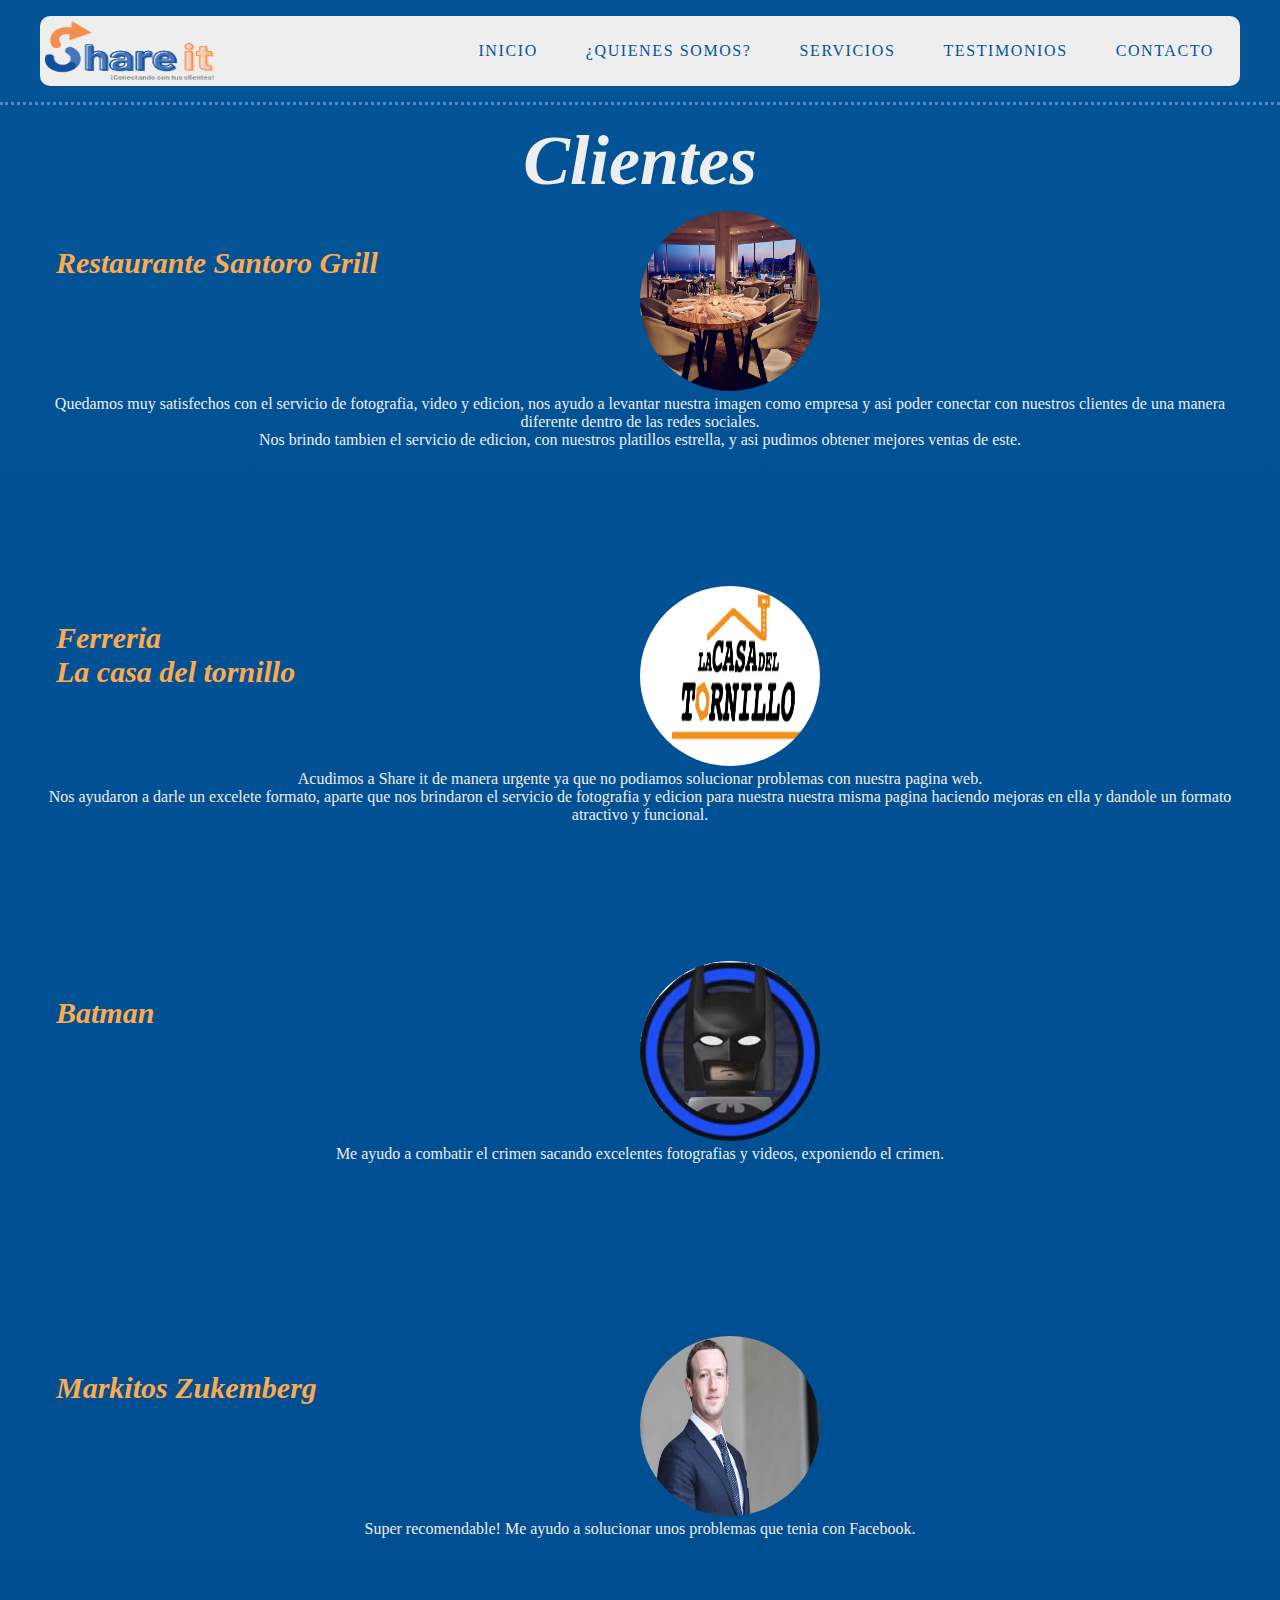
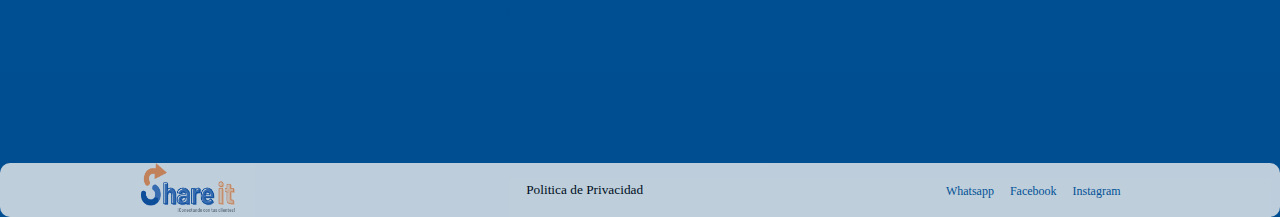
<file: pages/testimonios.html>
<!DOCTYPE html>
<html lang="en">
<head>
    <meta charset="UTF-8">
    <meta http-equiv="X-UA-Compatible" content="IE=edge">
    <meta name="viewport" content="width=device-width, initial-scale=1.0">
    <title>Testimonios</title>
    <link rel="stylesheet" href="../css/styles.css">
    <!-- Bootstrap -->
    <link href="https://cdn.jsdelivr.net/npm/bootstrap@5.1.3/dist/css/bootstrap.min.css" rel="stylesheet" integrity="sha384-1BmE4kWBq78iYhFldvKuhfTAU6auU8tT94WrHftjDbrCEXSU1oBoqyl2QvZ6jIW3" crossorigin="anonymous">
    <meta name="description" content="Empresa dedicada a ofrecer servicios de marketing, fotografia, Desarrollo web, SEO y redes sociales. Share it comparte con tus clientes">
    <meta name="keywords" content="Share it, marketing, fotografia, video, SEO, Desarrollo web, redes sociales, testimonios">
</head>
<body>
     <!-- Encabezado padre -->
     <div class="contenedor_encabezado">
        <!-- inicio header (logo + nav) -->
        <header class="encabezado"> 
           <div class="encabezado_logo">
               <img  src="../imagenes/Share it.png" alt="Logotipo de Share it"
               width="180" height="70">
           </div>
           <nav class="encabezado_nav">
               <ul class="menu" id="sidebar">
                   <li class="menu_item"> 
                       <a class="nav_enlace" href="../index.html"> Inicio </a>
                   </li>
                   <li class="menu_item">
                       <a class="nav_enlace" href="../pages/quienessomos.html"> ¿Quienes somos?</a>
                   </li>
                   <li class="menu_item">
                       <a class="nav_enlace" href="../pages/servicios.html"> Servicios</a>
                   </li>
                   <li class="menu_item">
                       <a class="nav_enlace" href="../pages/testimonios.html"> Testimonios </a>
                   </li>
                   <li class="menu_item">
                       <a class="nav_enlace" href="../pages/contacto.html"> Contacto </a>
                   </li>
               </ul>
           </nav>  
       </header>
       </div>
 <!-- para vista mobile -->
 <div class="vista_mobile">
    <nav class="navbar navbar-light bg-light fixed-top vista_mobile">
        <div class="container-fluid">
          <a class="navbar-brand" href="#"> 
            <img  src="../imagenes/Share it.png" alt="Logotipo de Share it" width="180" height="70"></a>
          <button class="navbar-toggler" type="button" data-bs-toggle="offcanvas" data-bs-target="#offcanvasNavbar" aria-controls="offcanvasNavbar">
            <span class="navbar-toggler-icon"></span>
          </button>
          <div class="offcanvas offcanvas-end" tabindex="-1" id="offcanvasNavbar" aria-labelledby="offcanvasNavbarLabel">
            <div class="offcanvas-header">
              <h5 class="offcanvas-title" id="offcanvasNavbarLabel">Share It </h5>
              <button type="button" class="btn-close text-reset" data-bs-dismiss="offcanvas" aria-label="Close"></button>
            </div>
            <div class="offcanvas-body">
              <ul class="navbar-nav justify-content-end flex-grow-1 pe-3">
                <li class="nav-item">
                    <a class="estilo_nav" href="../index.html">Inicio</a>
                </li>
                <li class="nav-item">
                    <a class="estilo_nav" aria-current="page" href="../pages/quienessomos.html">¿Quienes somos?</a>
                </li>
                <li class="nav-item">
                    <a class="estilo_nav" aria-current="page" href="../pages/servicios.html">Servicios</a>
                </li>
                <li class="nav-item">
                    <a class="estilo_nav" aria-current="page" href="../pages/testimonios.html">Testimonios</a>
                </li>
                <li class="nav-item">
                    <a class=" active estilo_nav" aria-current="page" href="../pages/contacto.html">Contacto</a>
                </li>
              </ul>
            </div>
          </div>
        </div>
    </nav>
 </div>

<div class="medio">
    <div class="container">
        <h1 class="titulo_cliente">Clientes</h1>
        <div class="row">
          <div class="col-12 col-md-6">
              <div class="caja1">
                <div class="nombre_user">
                    <h1 class="titulo name_c"> Restaurante Santoro Grill</h1>
                </div>
                <div class="foto_usuario"> 
                    <img src="../imagenes/restaurante.jpg" alt="Restaurante" class="foto_medida">
                </div>
                <div class="text_testimonio">
                    <p>Quedamos muy satisfechos con el servicio de fotografia, video y edicion, nos ayudo a levantar nuestra imagen como empresa y asi 
                        poder conectar con nuestros clientes de una manera diferente dentro de las redes sociales.
                        <br>
                        Nos brindo tambien el servicio de edicion, con nuestros platillos estrella, y asi pudimos obtener mejores ventas de este.
                    </p>
                    </div>
              </div>
            
          </div>
          <div class="col-12 col-md-6">
            <div class="caja2">
                <div>
                    <h1 class="titulo name_c"> Ferreria <br> La casa del tornillo </h1>
                </div>
                <div class="foto_usuario"> 
                    <img src="../imagenes/ferreteria.png" alt="ferreteria" class="foto_medida"> 
                </div>
                <div class="text_testimonio">
                    <p>Acudimos a Share it de manera urgente ya que no podiamos solucionar problemas con nuestra pagina web.
                        <br>
                        Nos ayudaron a darle un excelete formato, aparte que nos brindaron el servicio de fotografia y edicion para nuestra nuestra misma pagina
                        haciendo mejoras en ella y dandole un formato atractivo y funcional.
                    </p>       
                </div>
            </div>
          </div>
        </div>
        <div class="row">
            <div class="col-12 col-md-6">
                <div class="caja3">
                    <div>
                       <h1 class="titulo name_c"> Batman </h1>
                    </div>
                    <div class="foto_usuario "> 
                        <img src="../imagenes/batman.jpg" alt="lego" class="foto_medida"> 
                    </div>
                    <div class="text_testimonio">
                            <p>
                                Me ayudo a combatir el crimen sacando excelentes fotografias y videos, exponiendo el crimen.     
                            </p>
                        </div>
            </div>
              </div>
              <div class="col-12 col-md-6">
                <div class="caja4">
                    <div>
                        <h1 class="titulo name_c">Markitos Zukemberg</h1>
                    </div>
                    <div class="foto_usuario"> 
                        <img src="../imagenes/markitos.jpg" alt="markitos" class="foto_medida"> 
                    </div>
                    <div class="text_testimonio">
                        <p>
                            Super recomendable! Me ayudo a solucionar unos problemas que tenia con Facebook.
                        </p>
                    </div>  
            </div>     
              </div>
        </div> 
    </div>
</div>



     <!-- pie de pagina  -->
     <footer class="fin_pag">
        <div class="logo_pie">
            <img src="../imagenes/Share it.png" alt="Logotipo de Share it"
            width="100" height="50">
        </div>
        <div class="politicas">
            <p>Politica de Privacidad </p>
        </div>
            <nav>
                <ul class="social_media">
                    <li >
                        <a class="nav_social" href=""> Whatsapp </a>
                    </li>
                    <li>
                        <a class="nav_social" href=""> Facebook </a>
                    </li>
                    <li>
                        <a class="nav_social" href=""> Instagram </a>
                    </li>
                </ul>
            </nav>
    </footer>

     <!-- Bootstrap -->
    <!-- Option 1: Bootstrap Bundle with Popper -->
    <script src="https://cdn.jsdelivr.net/npm/bootstrap@5.1.3/dist/js/bootstrap.bundle.min.js" integrity="sha384-ka7Sk0Gln4gmtz2MlQnikT1wXgYsOg+OMhuP+IlRH9sENBO0LRn5q+8nbTov4+1p" crossorigin="anonymous"></script>

</body>
</html>
</file>
<file: css/styles.css>
@charset "UTF-8";
/* partes que se repiten encabezado y footer*/
/* encabezado fondo logo y menu */
.contenedor_encabezado {
  padding: 1rem;
  position: relative;
}

.contenedor_encabezado .encabezado {
  max-width: 1200px;
  margin: 0 auto;
  height: 100%;
  border-radius: 10px;
  background-color: #eeeeee;
  /* position: fixed; */
  display: -webkit-box;
  display: -ms-flexbox;
  display: flex;
  -webkit-box-orient: horizontal;
  -webkit-box-direction: normal;
      -ms-flex-direction: row;
          flex-direction: row;
  -webkit-box-pack: justify;
      -ms-flex-pack: justify;
          justify-content: space-between;
  -webkit-box-align: center;
      -ms-flex-align: center;
          align-items: center;
  /* espacio de logo */
  /* tamaño de imagen del encabezado */
  /* menu de navegacion del encabezado */
}

.contenedor_encabezado .encabezado .encabezado_logo {
  width: 180px;
  height: 70px;
  padding: 5px;
}

.contenedor_encabezado .encabezado .encabezado_logo img {
  height: 100%;
}

.contenedor_encabezado .encabezado .encabezado_nav {
  padding: 10px;
  -webkit-box-align: center;
      -ms-flex-align: center;
          align-items: center;
}

.contenedor_encabezado .encabezado .menu {
  display: -webkit-box;
  display: -ms-flexbox;
  display: flex;
  margin-bottom: 1px;
}

.contenedor_encabezado .encabezado .menu_item {
  margin-left: 1rem;
}

.contenedor_encabezado .encabezado .nav_enlace {
  display: inline-block;
  color: #035397;
  text-decoration: none;
  letter-spacing: 0.1rem;
  padding: 0.5rem 1rem;
  text-transform: uppercase;
  -webkit-transition: 0.5s;
  transition: 0.5s;
}

.contenedor_encabezado .encabezado .nav_enlace:hover {
  color: #FFAA4C;
}

.contenedor_encabezado .encabezado .nav_enlace::after {
  content: "";
  position: absolute;
  top: 100%;
  left: 0%;
  width: 100%;
  height: 3px;
  background-color: #FFAA4C;
  -webkit-transform: scale(0);
          transform: scale(0);
  -webkit-transform-origin: right;
          transform-origin: right;
  -webkit-transition: -webkit-transform 0.5s;
  transition: -webkit-transform 0.5s;
  transition: transform 0.5s;
  transition: transform 0.5s, -webkit-transform 0.5s;
}

.contenedor_encabezado .encabezado .nav_enlace:hover::after {
  -webkit-transform: scaleX(1);
          transform: scaleX(1);
  -webkit-transform-origin: left;
          transform-origin: left;
}

/* fondo seccion de informacion primer pagina */
.medio {
  position: relative;
  padding: 1rem;
  padding-bottom: 1px;
  margin-bottom: 10px;
  border-top: 3px dotted #5089C6;
  max-width: auto;
}

.medio .medio_contenedor {
  /* background-color: #035397; */
  margin: 1px;
}

/* edicion de los titulos primer pagina */
.titulo {
  margin-top: 5px;
  text-align: center;
  color: #FFAA4C;
  font-style: italic;
  opacity: 90%;
  font-size: 45px;
}

.titulo_cliente {
  color: #EEEEEE;
  font-size: 70px;
  font-style: italic;
  text-align: center;
}

/* edicion de los parrafos primer pagina */
.parrafos {
  margin: 5px;
  line-height: 1.8;
  padding-bottom: 2rem;
  text-align: justify;
  font-style: oblique;
  color: #EEEEEE;
  opacity: 96%;
  font-size: 18px;
}

.img_index {
  display: -webkit-box;
  display: -ms-flexbox;
  display: flex;
  -webkit-box-pack: center;
      -ms-flex-pack: center;
          justify-content: center;
  -ms-flex-line-pack: center;
      align-content: center;
}

.alineado {
  display: -webkit-box;
  display: -ms-flexbox;
  display: flex;
  -webkit-box-pack: center;
      -ms-flex-pack: center;
          justify-content: center;
  -ms-flex-line-pack: center;
      align-content: center;
}

.name_serv {
  -ms-grid-row: 1;
  -ms-grid-column: 1;
  -ms-grid-column-span: 2;
  grid-area: name_serv;
  width: auto;
  height: auto;
  text-align: center;
  padding: 30px;
  color: #FFAA4C;
  font-style: italic;
  opacity: 100%;
  font-size: 30px;
}

.text_serv {
  margin: 1px;
  padding: 1px;
  width: auto;
  height: auto;
  -ms-grid-row: 2;
  -ms-grid-column: 1;
  -ms-grid-column-span: 2;
  grid-area: text_serv;
  color: #EEEEEE;
}

.serv1 {
  margin: 5px;
  padding: 5px;
  display: -ms-grid;
  display: grid;
  -ms-grid-columns: 1fr;
      grid-template-columns: 1fr;
  -ms-grid-rows: 1fr 1fr;
      grid-template-rows: 1fr 1fr;
      grid-template-areas: "name_serv name_serv" "text_serv text_serv";
}

.serv2 {
  margin: 5px;
  padding: 5px;
  display: -ms-grid;
  display: grid;
  -ms-grid-columns: 1fr;
      grid-template-columns: 1fr;
  -ms-grid-rows: 1fr 1fr;
      grid-template-rows: 1fr 1fr;
      grid-template-areas: "name_serv name_serv" "text_serv text_serv";
}

.serv3 {
  margin: 5px;
  padding: 5px;
  display: -ms-grid;
  display: grid;
  -ms-grid-columns: 1fr;
      grid-template-columns: 1fr;
  -ms-grid-rows: 1fr 1fr;
      grid-template-rows: 1fr 1fr;
      grid-template-areas: "name_serv name_serv" "text_serv text_serv";
}

.serv4 {
  margin: 5px;
  padding: 5px;
  display: -ms-grid;
  display: grid;
  -ms-grid-columns: 1fr;
      grid-template-columns: 1fr;
  -ms-grid-rows: 1fr 1fr;
      grid-template-rows: 1fr 1fr;
      grid-template-areas: "name_serv name_serv" "text_serv text_serv";
}

.serv5 {
  margin: 5px;
  padding: 5px;
  display: -ms-grid;
  display: grid;
  -ms-grid-columns: 1fr;
      grid-template-columns: 1fr;
  -ms-grid-rows: 1fr 1fr;
      grid-template-rows: 1fr 1fr;
      grid-template-areas: "name_serv name_serv" "text_serv text_serv";
}

.serv6 {
  margin: 5px;
  padding: 5px;
  display: -ms-grid;
  display: grid;
  -ms-grid-columns: 1fr;
      grid-template-columns: 1fr;
  -ms-grid-rows: 1fr 1fr;
      grid-template-rows: 1fr 1fr;
      grid-template-areas: "name_serv name_serv" "text_serv text_serv";
}

.boton_iniciar {
  padding: 0;
  border-style: none;
  cursor: pointer;
  background-color: #EEEEEE;
  border-radius: 3px;
  padding: 5px;
  -webkit-transition: 1s;
  transition: 1s;
}

.boton_iniciar:hover {
  background-color: #FFAA4C;
  letter-spacing: 1px;
}

/* video informativo primer pagina */
.material_ad {
  width: 100%;
  margin: 50px;
  padding: 1px;
  border: #FFAA4C 3px;
  border-radius: 3px;
  display: -webkit-box;
  display: -ms-flexbox;
  display: flex;
  -webkit-box-orient: horizontal;
  -webkit-box-direction: normal;
      -ms-flex-direction: row;
          flex-direction: row;
  -webkit-box-pack: center;
      -ms-flex-pack: center;
          justify-content: center;
  justify-items: center;
  -webkit-box-align: center;
      -ms-flex-align: center;
          align-items: center;
}

/* ******************************************* */
/* pagina Contacto */
/* ******************************************* */
.caja_contacto {
  padding-left: 350px;
  padding-top: 120px;
  display: -webkit-box;
  display: -ms-flexbox;
  display: flex;
}

.caja_contenido {
  padding-top: 20px;
  padding-bottom: 20px;
  padding-right: 50px;
  padding-left: 50px;
  -ms-flex-line-pack: center;
      align-content: center;
  border-radius: 20px;
  color: #EEEEEE;
  font-family: 'Gill Sans', 'Gill Sans MT', Calibri, 'Trebuchet MS', sans-serif;
}

.boton {
  display: inline-block;
  font-weight: 400;
  line-height: 1.5;
  color: #004e92;
  text-align: center;
  text-decoration: none;
  vertical-align: middle;
  cursor: pointer;
  -webkit-user-select: none;
  -moz-user-select: none;
  -ms-user-select: none;
      user-select: none;
  background-color: #eeeeee;
  border: 1px solid transparent;
  padding: .375rem .75rem;
  font-size: 1rem;
  border-radius: .25rem;
}

.boton:hover {
  color: #FFAA4C;
}

.boton_enviar {
  display: inline-block;
  font-weight: 400;
  line-height: 1.5;
  color: #004e92;
  text-align: center;
  text-decoration: none;
  vertical-align: middle;
  cursor: pointer;
  -webkit-user-select: none;
  -moz-user-select: none;
  -ms-user-select: none;
      user-select: none;
  background-color: #FFAA4C;
  border: 1px solid transparent;
  padding: .375rem .75rem;
  font-size: 1rem;
  border-radius: .25rem;
}

.boton_enviar:hover {
  color: #EEEEEE;
}

/* ************************************************* */
/* Testimonios */
/* ************************************************* */
/* grid de la pagina de testimonios acomodo de cajas */
.caja_testimonios {
  display: -ms-grid;
  display: grid;
  -ms-grid-columns: 1fr 1fr;
      grid-template-columns: 1fr 1fr;
  -ms-grid-rows: 1fr 1fr;
      grid-template-rows: 1fr 1fr;
      grid-template-areas: "caja1 caja2" "caja3 caja4";
}

/* configuracion de las 4 cajas */
.caja1 {
  margin: 5px;
  padding: 5px;
  display: -ms-grid;
  display: grid;
  -ms-grid-columns: 1fr 1fr;
      grid-template-columns: 1fr 1fr;
  -ms-grid-rows: 1fr 1fr;
      grid-template-rows: 1fr 1fr;
      grid-template-areas: "name_c foto_usuario" "text_testimonio text_testimonio";
}

.caja2 {
  margin: 5px;
  padding: 5px;
  display: -ms-grid;
  display: grid;
  -ms-grid-columns: 1fr 1fr;
      grid-template-columns: 1fr 1fr;
  -ms-grid-rows: 1fr 1fr;
      grid-template-rows: 1fr 1fr;
      grid-template-areas: "name_c foto_usuario" "text_testimonio text_testimonio";
}

.caja3 {
  margin: 5px;
  padding: 5px;
  display: -ms-grid;
  display: grid;
  -ms-grid-columns: 1fr 1fr;
      grid-template-columns: 1fr 1fr;
  -ms-grid-rows: 1fr 1fr;
      grid-template-rows: 1fr 1fr;
      grid-template-areas: "name_c foto_usuario" "text_testimonio text_testimonio";
}

.caja4 {
  margin: 5px;
  padding: 5px;
  display: -ms-grid;
  display: grid;
  -ms-grid-columns: 1fr 1fr;
      grid-template-columns: 1fr 1fr;
  -ms-grid-rows: 1fr 1fr;
      grid-template-rows: 1fr 1fr;
      grid-template-areas: "name_c foto_usuario" "text_testimonio text_testimonio";
}

/* configuracion texto del testimonio */
.name_c {
  -ms-grid-row: 1;
  -ms-grid-column: 1;
  grid-area: name_c;
  width: auto;
  height: auto;
  text-align: left;
  padding: 30px;
  color: #FFAA4C;
  font-style: italic;
  opacity: 100%;
  font-size: 30px;
}

/* configuracion de la foto testimonio */
.foto_usuario {
  -ms-grid-row: 1;
  -ms-grid-column: 2;
  grid-area: foto_usuario;
  height: 180px;
  width: 180px;
}

.foto_medida {
  border-radius: 50%;
  height: 100%;
  width: 100%;
}

/* configuracion texto del testimonio */
.text_testimonio {
  margin: 1px;
  padding: 1px;
  width: auto;
  height: auto;
  -ms-grid-row: 2;
  -ms-grid-column: 1;
  -ms-grid-column-span: 2;
  grid-area: text_testimonio;
  color: #EEEEEE;
}

.lista {
  list-style-type: circle;
  padding-left: 3rem;
  text-align: center;
  font-family: 'Gill Sans', 'Gill Sans MT', Calibri, 'Trebuchet MS', sans-serif;
  font-size: 25px;
  color: #EEEEEE;
  padding: 5rem;
}

/* footer */
/* footer fondo imagen y enlaces a redes a sociales */
.fin_pag {
  max-width: auto;
  border-radius: 10px;
  background-color: #eeeeee;
  opacity: 80%;
  position: absolute;
  bottom: 0;
  width: 100%;
  display: -webkit-box;
  display: -ms-flexbox;
  display: flex;
  -webkit-box-orient: horizontal;
  -webkit-box-direction: normal;
      -ms-flex-direction: row;
          flex-direction: row;
  -ms-flex-pack: distribute;
      justify-content: space-around;
  -webkit-box-align: center;
      -ms-flex-align: center;
          align-items: center;
  /* logo del footer */
  /* politicas */
  /* enlaces para redes sociales */
}

.fin_pag .pie_logo {
  border: 10px;
  width: auto;
  height: auto;
  margin: 10px;
  padding: 10px;
  opacity: 100%;
  border-radius: none;
  -o-object-fit: cover;
     object-fit: cover;
  display: inline;
}

.fin_pag .politicas {
  color: black;
  font-size: smaller;
  border: 10px;
  width: auto;
  height: auto;
  font-style: initial;
  display: -webkit-box;
  display: -ms-flexbox;
  display: flex;
}

.fin_pag .social_media {
  width: auto;
  height: auto;
  margin: 10px;
  text-align: right;
  display: -webkit-box;
  display: -ms-flexbox;
  display: flex;
  -webkit-box-pack: justify;
      -ms-flex-pack: justify;
          justify-content: space-between;
  -webkit-box-align: center;
      -ms-flex-align: center;
          align-items: center;
}

.fin_pag .social_media .nav_social {
  color: #035397;
  text-decoration: none;
  padding: 00.5rem;
  font-size: 12px;
}

/* finaliza footer */
/*******************************************************/
/* ************************************************************* */
/* Media Querys */
/* ************************************************************* */
.vista_mobile {
  display: none;
}

/* Tablet */
@media screen and (max-width: 940px) {
  .contenedor_encabezado {
    display: none;
  }
  .offcanvas-title {
    color: #FFAA4C;
    font-size: 40px;
  }
  .offcanvas-body {
    background-color: #EEEEEE;
    opacity: 90%;
  }
  .contenedor_encabezado {
    display: none;
  }
  .vista_mobile {
    display: block;
    margin: auto;
  }
  .medio {
    margin-top: 90px;
  }
  .fin_pag {
    max-width: 1200px;
    margin: 0 auto;
    display: -webkit-box;
    display: -ms-flexbox;
    display: flex;
    -webkit-box-orient: horizontal;
    -webkit-box-direction: normal;
        -ms-flex-direction: row;
            flex-direction: row;
    -webkit-box-pack: justify;
        -ms-flex-pack: justify;
            justify-content: space-between;
    -webkit-box-align: center;
        -ms-flex-align: center;
            align-items: center;
  }
  .pie_logo {
    height: auto;
  }
  .social_media {
    list-style: none;
    width: auto;
    -webkit-box-orient: vertical;
    -webkit-box-direction: normal;
        -ms-flex-direction: column;
            flex-direction: column;
  }
  .caja_testimonios {
    width: auto;
    -ms-flex-line-pack: center;
        align-content: center;
    display: -ms-grid;
    display: grid;
    -ms-grid-columns: 1fr;
        grid-template-columns: 1fr;
    -ms-grid-rows: 1fr;
        grid-template-rows: 1fr;
        grid-template-areas: "caja1" "caja2" "caja3" "caja4";
  }
  .caja1 {
    display: -webkit-box;
    display: -ms-flexbox;
    display: flex;
    -webkit-box-orient: vertical;
    -webkit-box-direction: normal;
        -ms-flex-direction: column;
            flex-direction: column;
    -ms-flex-line-pack: center;
        align-content: center;
    width: auto;
    text-align: center;
    -webkit-box-align: center;
        -ms-flex-align: center;
            align-items: center;
  }
  .caja2 {
    display: -webkit-box;
    display: -ms-flexbox;
    display: flex;
    -webkit-box-orient: vertical;
    -webkit-box-direction: normal;
        -ms-flex-direction: column;
            flex-direction: column;
    -ms-flex-line-pack: center;
        align-content: center;
    width: auto;
    text-align: center;
    -webkit-box-align: center;
        -ms-flex-align: center;
            align-items: center;
  }
  .caja3 {
    display: -webkit-box;
    display: -ms-flexbox;
    display: flex;
    -webkit-box-orient: vertical;
    -webkit-box-direction: normal;
        -ms-flex-direction: column;
            flex-direction: column;
    -ms-flex-line-pack: center;
        align-content: center;
    width: auto;
    text-align: center;
    -webkit-box-align: center;
        -ms-flex-align: center;
            align-items: center;
  }
  .caja4 {
    display: -webkit-box;
    display: -ms-flexbox;
    display: flex;
    -webkit-box-orient: vertical;
    -webkit-box-direction: normal;
        -ms-flex-direction: column;
            flex-direction: column;
    -ms-flex-line-pack: center;
        align-content: center;
    width: auto;
    text-align: center;
    -webkit-box-align: center;
        -ms-flex-align: center;
            align-items: center;
  }
  /* configuracion de la foto testimonio */
  .foto_usuario {
    display: -webkit-box;
    display: -ms-flexbox;
    display: flex;
    -ms-grid-row: 1;
    -ms-grid-column: 2;
    grid-area: foto_usuario;
    height: auto;
    width: auto;
  }
  .foto_medida {
    height: 100%;
    width: 100%;
  }
  /* configuracion texto del testimonio */
  .text_testimonio {
    display: -webkit-box;
    display: -ms-flexbox;
    display: flex;
    margin: 1px;
    width: auto;
    height: 200px;
    -ms-grid-row: 2;
    -ms-grid-column: 1;
    -ms-grid-column-span: 2;
    grid-area: text_testimonio;
    color: #EEEEEE;
  }
  .nombre_user {
    display: -webkit-box;
    display: -ms-flexbox;
    display: flex;
  }
  .caja_contacto {
    display: -webkit-box;
    display: -ms-flexbox;
    display: flex;
    border: 20px;
    padding: 1px;
  }
  .caja_contenido {
    background-color: #035397;
    padding-top: 20px;
    padding-bottom: 20px;
    padding-right: 50px;
    padding-left: 50px;
    -ms-flex-line-pack: center;
        align-content: center;
    border-radius: 20px;
    color: #EEEEEE;
    font-family: 'Gill Sans', 'Gill Sans MT', Calibri, 'Trebuchet MS', sans-serif;
  }
  .fondo_medio {
    display: -webkit-box;
    display: -ms-flexbox;
    display: flex;
    -webkit-box-orient: vertical;
    -webkit-box-direction: normal;
        -ms-flex-direction: column;
            flex-direction: column;
    -webkit-box-align: center;
        -ms-flex-align: center;
            align-items: center;
  }
}

/* Mobile */
@media screen and (max-width: 740px) {
  .offcanvas-title {
    color: #FFAA4C;
    font-size: 40px;
  }
  .offcanvas-body {
    background-color: #EEEEEE;
    opacity: 90%;
  }
  .nav-item {
    padding: 3px;
  }
  .estilo_nav {
    padding: 0.5rem;
    letter-spacing: 2px;
    text-decoration: none;
    color: #035397;
  }
  .menu_item {
    margin: 1px;
  }
  .menu {
    -ms-flex-wrap: wrap;
        flex-wrap: wrap;
    gap: 20px;
  }
  .titulo {
    font-size: 30px;
  }
}

/* Reseteo */
* {
  padding: 0;
  margin: 0;
  -webkit-box-sizing: border-box;
          box-sizing: border-box;
}

/* color al cuerpo de la pag */
body {
  background: #004e92;
  background: -webkit-gradient(linear, left bottom, left top, from(#004e92), to(#035397));
  background: linear-gradient(to top, #004e92, #035397);
  position: relative;
  padding-bottom: 100px;
  min-height: 100vh;
}

/* Quitar las viñetas de las listas */
ul {
  list-style: none;
  padding: 0;
  margin-bottom: 0;
}

p {
  margin: 1px;
  padding: 1px;
  text-align: center;
}
/*# sourceMappingURL=styles.css.map */
</file>
